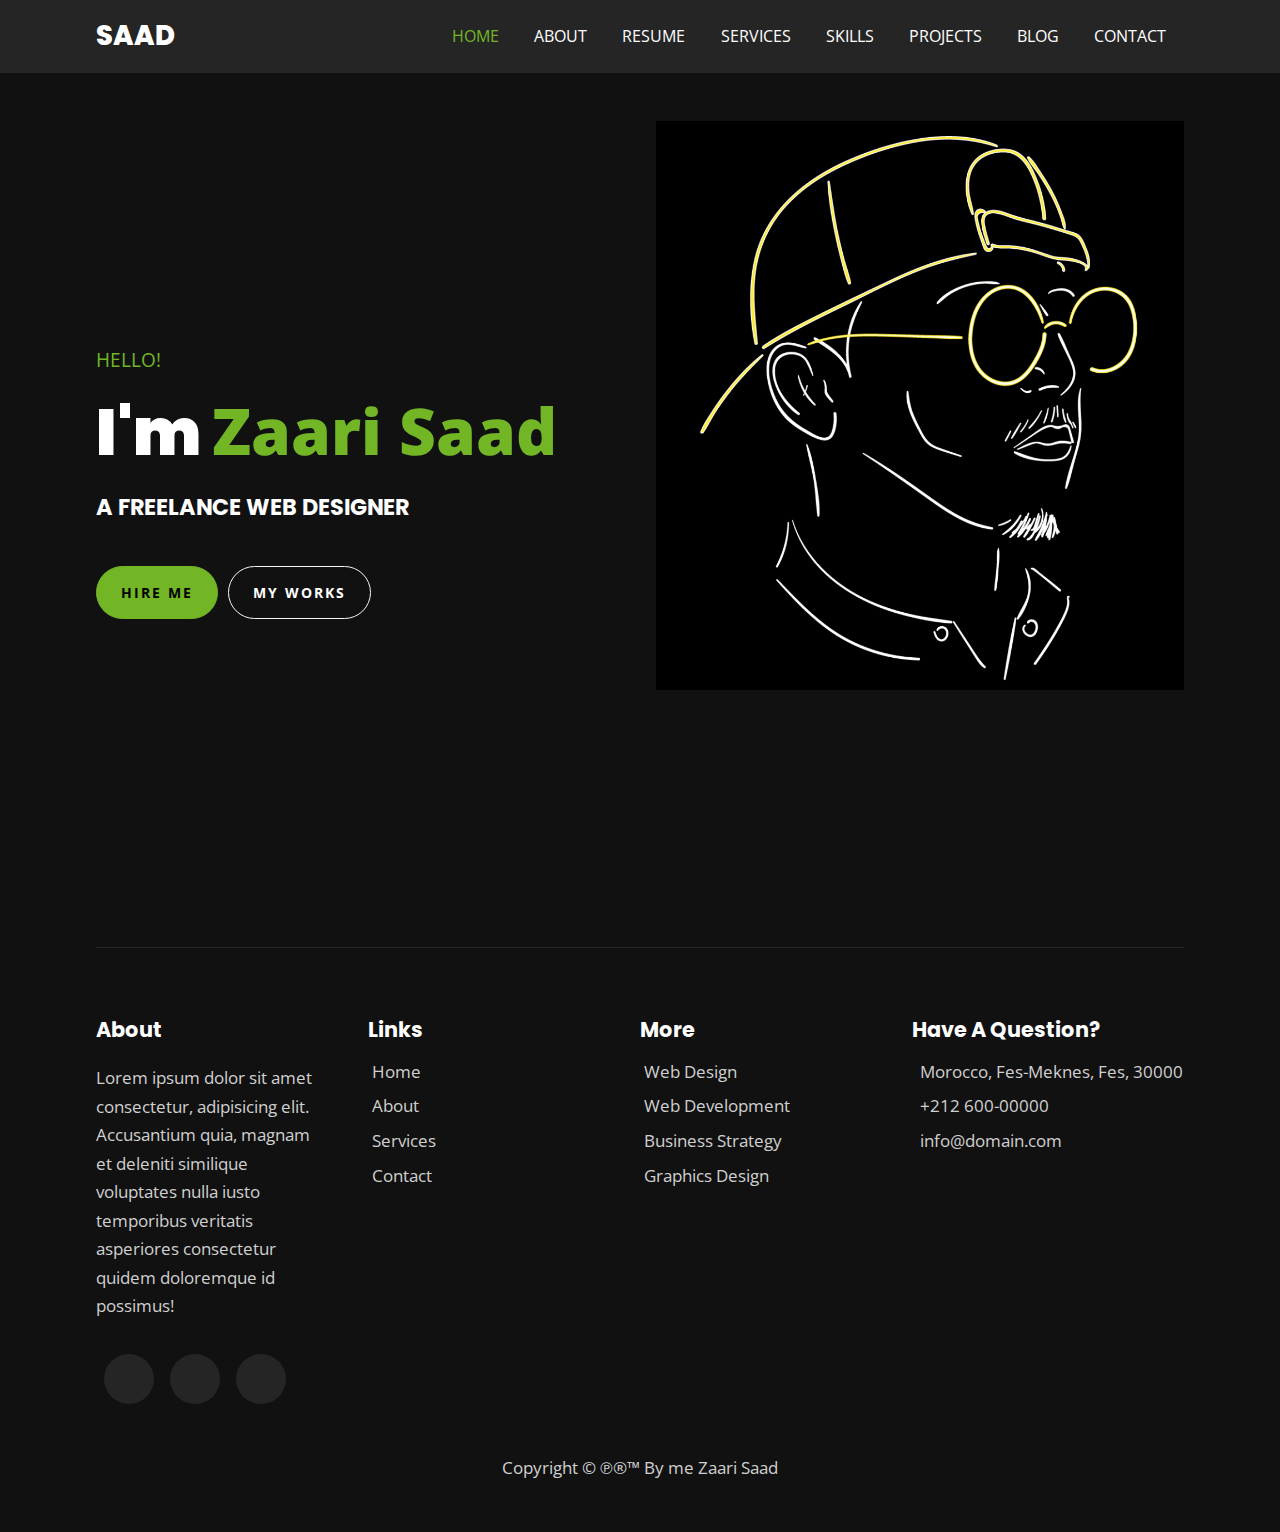
<file: index.html>
<!DOCTYPE html>
<html>
  <head>
    <meta charset="utf-8">
    <meta http-equiv="X-UA-Compatible" content="IE=edge">
    <title>Home</title>
    <meta name="description" content="">
    <meta name="viewport" content="width=device-width, initial-scale=1">
    <!-- utility css file -->
    <link rel="stylesheet" href="css/utility.css">
    <!-- style css file -->
    <link rel = "stylesheet" href = "css/style.css">
    <!-- fontawesome cdn -->
    <link rel="stylesheet" href="https://cdnjs.cloudflare.com/ajax/libs/font-awesome/5.15.1/css/all.min.css" integrity="sha512-+4zCK9k+qNFUR5X+cKL9EIR+ZOhtIloNl9GIKS57V1MyNsYpYcUrUeQc9vNfzsWfV28IaLL3i96P9sdNyeRssA==" crossorigin="anonymous" />
    <!-- google fonts -->
    <link href="https://fonts.googleapis.com/css2?family=Open+Sans:wght@300;400;600;700;800&family=Poppins:wght@200;300;400;500;600;700;800;900&display=swap" rel="stylesheet">
  </head>
  <body>
    
    <!-- navbar section -->
    <nav class = "navbar">
      <div class = "container">
        <div class = "brand-and-toggler">
          <a href = "index.html" class = "navbar-brand">Saad</a>
          <button type = "button" class = "navbar-toggler" id = "navbar-toggler">
            <span>
              <i class = "fas fa-bars"></i>
            </span>
          </button>
        </div>

        <div class = "navbar-collapse">
          <ul class = "navbar-nav">
            <li class = "nav-item nav-active">
              <a href = "index.html" class = "nav-link">home</a>
            </li>
            <li class = "nav-item">
              <a href = "about.html" class = "nav-link">about</a>
            </li>
            <li class = "nav-item">
              <a href = "resume.html" class = "nav-link">resume</a>
            </li>
            <li class = "nav-item">
              <a href = "services.html" class = "nav-link">services</a>
            </li>
            <li class = "nav-item">
              <a href = "skills.html" class = "nav-link">skills</a>
            </li>
            <li class = "nav-item">
              <a href = "projects.html" class = "nav-link">projects</a>
            </li>
            <li class = "nav-item">
              <a href = "blog.html" class = "nav-link">blog</a>
            </li>
            <li class = "nav-item">
              <a href = "contact.html" class = "nav-link">contact</a>
            </li>
          </ul>
        </div>
      </div>
    </nav>
    <!-- end of navbar section -->



    <!-- home page -->
    <section class = "home container">
      <div class = "row">
        <div class = "row-left">
          <h3>hello!</h3>
          <h1>i'm <span>Zaari Saad</span></h1>
          <h2>a freelance web designer</h2>
          <div class = "home-pg-btn">
            <button type = "button" class = "btn">hire me</button>
            <button type = "button" class = "btn">my works</button>
          </div>
        </div>

        <div class = "row-right">
          <div class = "img-border">
            <div class = "img-container">
              <img src = "assets/my-photo.jpg" alt = "my photo">
            </div>
          </div>
        </div>
      </div>
    </section>
    <!-- end of home page -->
    

    <!-- footer -->
    <footer class = "footer container">
      <div class = "row">
        <div class = "col">
          <h3 class = "footer-title">about</h3>
          <p class = "text">Lorem ipsum dolor sit amet consectetur, adipisicing elit. Accusantium quia, magnam et deleniti similique voluptates nulla iusto temporibus veritatis asperiores consectetur quidem doloremque id possimus!</p>
          <div class = "social-links">
            <a href = "#"><i class = "fab fa-twitter"></i></a>
            <a href = "#"><i class = "fab fa-facebook"></i></a>
            <a href = "#"><i class = "fab fa-instagram"></i></a>
          </div>
        </div>

        <div class = "col">
          <h3 class = "footer-title">links</h3>
          <div class = "footer-links">
            <a href = "#" class = "text">
              <i class = "fas fa-long-arrow-alt-right"></i>
              home
            </a>
            <a href = "#" class = "text">
              <i class = "fas fa-long-arrow-alt-right"></i>
              about
            </a>
            <a href = "#" class = "text">
              <i class = "fas fa-long-arrow-alt-right"></i>
              services
            </a>
            <a href = "#" class = "text">
              <i class = "fas fa-long-arrow-alt-right"></i>
              contact
            </a>
          </div>
        </div>

        <div class = "col">
          <h3 class = "footer-title">more</h3>
          <div class = "footer-links">
            <a href = "#" class = "text">
              <i class = "fas fa-long-arrow-alt-right"></i>
              web design
            </a>
            <a href = "#" class = "text">
              <i class = "fas fa-long-arrow-alt-right"></i>
              web development
            </a>
            <a href = "#" class = "text">
              <i class = "fas fa-long-arrow-alt-right"></i>
              business strategy
            </a>
            <a href = "#" class = "text">
              <i class = "fas fa-long-arrow-alt-right"></i>
              graphics design
            </a>
          </div>
        </div>

        <div class = "col">
          <h3 class = "footer-title">have a question?</h3>
          <div>
            <span>
              <i class = "fas fa-map-marker-alt"></i>
            </span>
            <span class = "text">Morocco, Fes-Meknes, Fes, 30000</span>
          </div>

          <div>
            <span>
              <i class = "fas fa-phone"></i>
            </span>
            <span class = "text">+212 600-00000</span>
          </div>

          <div>
            <span>
              <i class = "fas fa-envelope"></i>
            </span>
            <span class = "text">info@domain.com</span>
          </div>
        </div>
      </div>

      <div class = "footer-text">
        <p class = "text">Copyright &copy; ℗®™ By me Zaari Saad</p>
      </div>
    </footer>
    <!-- end of footer -->

  </body>
</html>
</file>
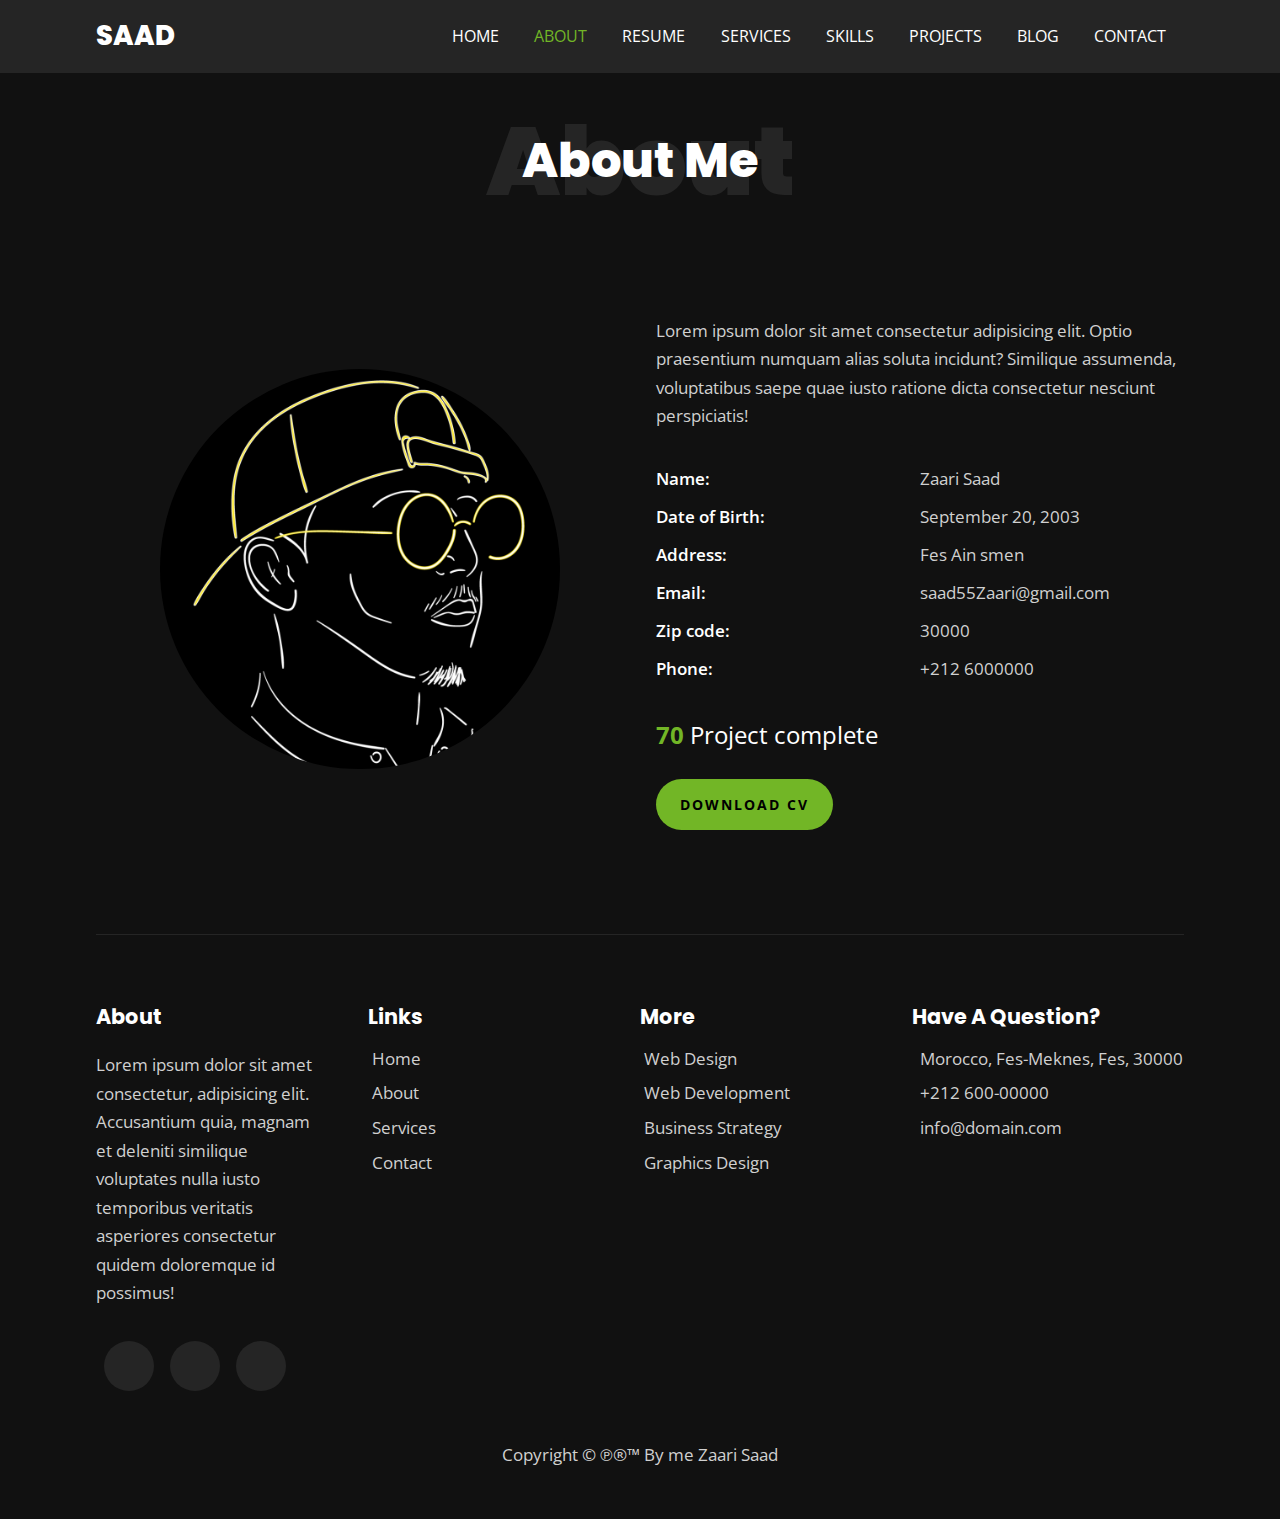
<file: about.html>
<!DOCTYPE html>
<html>
  <head>
    <meta charset="utf-8">
    <meta http-equiv="X-UA-Compatible" content="IE=edge">
    <title>About</title>
    <meta name="description" content="">
    <meta name="viewport" content="width=device-width, initial-scale=1">
    <!-- utility css link file -->
    <link rel="stylesheet" href="css/utility.css">
    <!-- style css link file -->
    <link rel = "stylesheet" href = "css/style.css">
    <!-- fontawesome -->
    <link rel="stylesheet" href="https://cdnjs.cloudflare.com/ajax/libs/font-awesome/5.15.1/css/all.min.css" integrity="sha512-+4zCK9k+qNFUR5X+cKL9EIR+ZOhtIloNl9GIKS57V1MyNsYpYcUrUeQc9vNfzsWfV28IaLL3i96P9sdNyeRssA==" crossorigin="anonymous" />
    <!-- google fonts -->
    <link href="https://fonts.googleapis.com/css2?family=Open+Sans:wght@300;400;600;700;800&family=Poppins:wght@200;300;400;500;600;700;800;900&display=swap" rel="stylesheet">
  </head>
  <body>
    
    <!-- navbar section -->

    <nav class = "navbar">
      <div class = "container">
        <div class = "brand-and-toggler">
          <a href = "index.html" class = "navbar-brand">Saad</a>
          <button type = "button" class = "navbar-toggler" id = "navbar-toggler">
            <span>
              <i class = "fas fa-bars"></i>
            </span>
          </button>
        </div>

        <div class = "navbar-collapse">
          <ul class = "navbar-nav">
            <li class = "nav-item">
              <a href = "index.html" class = "nav-link">home</a>
            </li>
            <li class = "nav-item nav-active">
              <a href = "about.html" class = "nav-link">about</a>
            </li>
            <li class = "nav-item">
              <a href = "resume.html" class = "nav-link">resume</a>
            </li>
            <li class = "nav-item">
              <a href = "services.html" class = "nav-link">services</a>
            </li>
            <li class = "nav-item">
              <a href = "skills.html" class = "nav-link">skills</a>
            </li>
            <li class = "nav-item">
              <a href = "projects.html" class = "nav-link">projects</a>
            </li>
            <li class = "nav-item">
              <a href = "blog.html" class = "nav-link">blog</a>
            </li>
            <li class = "nav-item">
              <a href = "contact.html" class = "nav-link">contact</a>
            </li>
          </ul>
        </div>
      </div>
    </nav>
    <!-- end of navbar section -->

    <!-- about page -->
    
    <section class = "about container">
      <div class = "title">
        <h2>about</h2>
        <div>
          <h2>about me</h2>
        </div>
      </div>

      <div class = "row">
        <div class = "row-left">
          <img src = "assets/my-photo.jpg" alt = "about photo">
        </div>

        <div class = "row-right">
          <p class = "text">Lorem ipsum dolor sit amet consectetur adipisicing elit. Optio praesentium numquam alias soluta incidunt? Similique assumenda, voluptatibus saepe quae iusto ratione dicta consectetur nesciunt perspiciatis!</p>
          <div class = "about-content">
            <ul>
              <li class = "text">
                <span>Name: </span>
                <span>Zaari Saad</span>
              </li>
              <li class = "text">
                <span>Date of Birth: </span>
                <span>September 20, 2003</span>
              </li>
              <li class = "text">
                <span>Address: </span>
                <span>Fes Ain smen</span>
              </li>
              <li class = "text">
                <span>Email: </span>
                <span>saad55Zaari@gmail.com</span>
              </li>
              <li class = "text">
                <span>Zip code: </span>
                <span>30000</span>
              </li>
              <li class = "text">
                <span>Phone: </span>
                <span>+212 6000000</span>
              </li>
            </ul>
          </div>

          <h3>70 <span>Project complete</span></h3>
          <button type = "button" class = "btn">download cv</button>
        </div>
      </div>
    </section>
    <!-- end of about page -->

    
    

    <!-- footer -->
    <footer class = "footer container">
      <div class = "row">
        <div class = "col">
          <h3 class = "footer-title">about</h3>
          <p class = "text">Lorem ipsum dolor sit amet consectetur, adipisicing elit. Accusantium quia, magnam et deleniti similique voluptates nulla iusto temporibus veritatis asperiores consectetur quidem doloremque id possimus!</p>
          <div class = "social-links">
            <a href = "#"><i class = "fab fa-twitter"></i></a>
            <a href = "#"><i class = "fab fa-facebook"></i></a>
            <a href = "#"><i class = "fab fa-instagram"></i></a>
          </div>
        </div>

        <div class = "col">
          <h3 class = "footer-title">links</h3>
          <div class = "footer-links">
            <a href = "#" class = "text">
              <i class = "fas fa-long-arrow-alt-right"></i>
              home
            </a>
            <a href = "#" class = "text">
              <i class = "fas fa-long-arrow-alt-right"></i>
              about
            </a>
            <a href = "#" class = "text">
              <i class = "fas fa-long-arrow-alt-right"></i>
              services
            </a>
            <a href = "#" class = "text">
              <i class = "fas fa-long-arrow-alt-right"></i>
              contact
            </a>
          </div>
        </div>

        <div class = "col">
          <h3 class = "footer-title">more</h3>
          <div class = "footer-links">
            <a href = "#" class = "text">
              <i class = "fas fa-long-arrow-alt-right"></i>
              web design
            </a>
            <a href = "#" class = "text">
              <i class = "fas fa-long-arrow-alt-right"></i>
              web development
            </a>
            <a href = "#" class = "text">
              <i class = "fas fa-long-arrow-alt-right"></i>
              business strategy
            </a>
            <a href = "#" class = "text">
              <i class = "fas fa-long-arrow-alt-right"></i>
              graphics design
            </a>
          </div>
        </div>

        <div class = "col">
          <h3 class = "footer-title">have a question?</h3>
          <div>
            <span>
              <i class = "fas fa-map-marker-alt"></i>
            </span>
            <span class = "text">Morocco, Fes-Meknes, Fes, 30000</span>
          </div>

          <div>
            <span>
              <i class = "fas fa-phone"></i>
            </span>
            <span class = "text">+212 600-00000</span>
          </div>

          <div>
            <span>
              <i class = "fas fa-envelope"></i>
            </span>
            <span class = "text">info@domain.com</span>
          </div>
        </div>
      </div>

      <div class = "footer-text">
        <p class = "text">Copyright &copy; ℗®™ By me Zaari Saad</p>
      </div>
    </footer>
    <!-- end of footer -->

  </body>
</html>
</file>
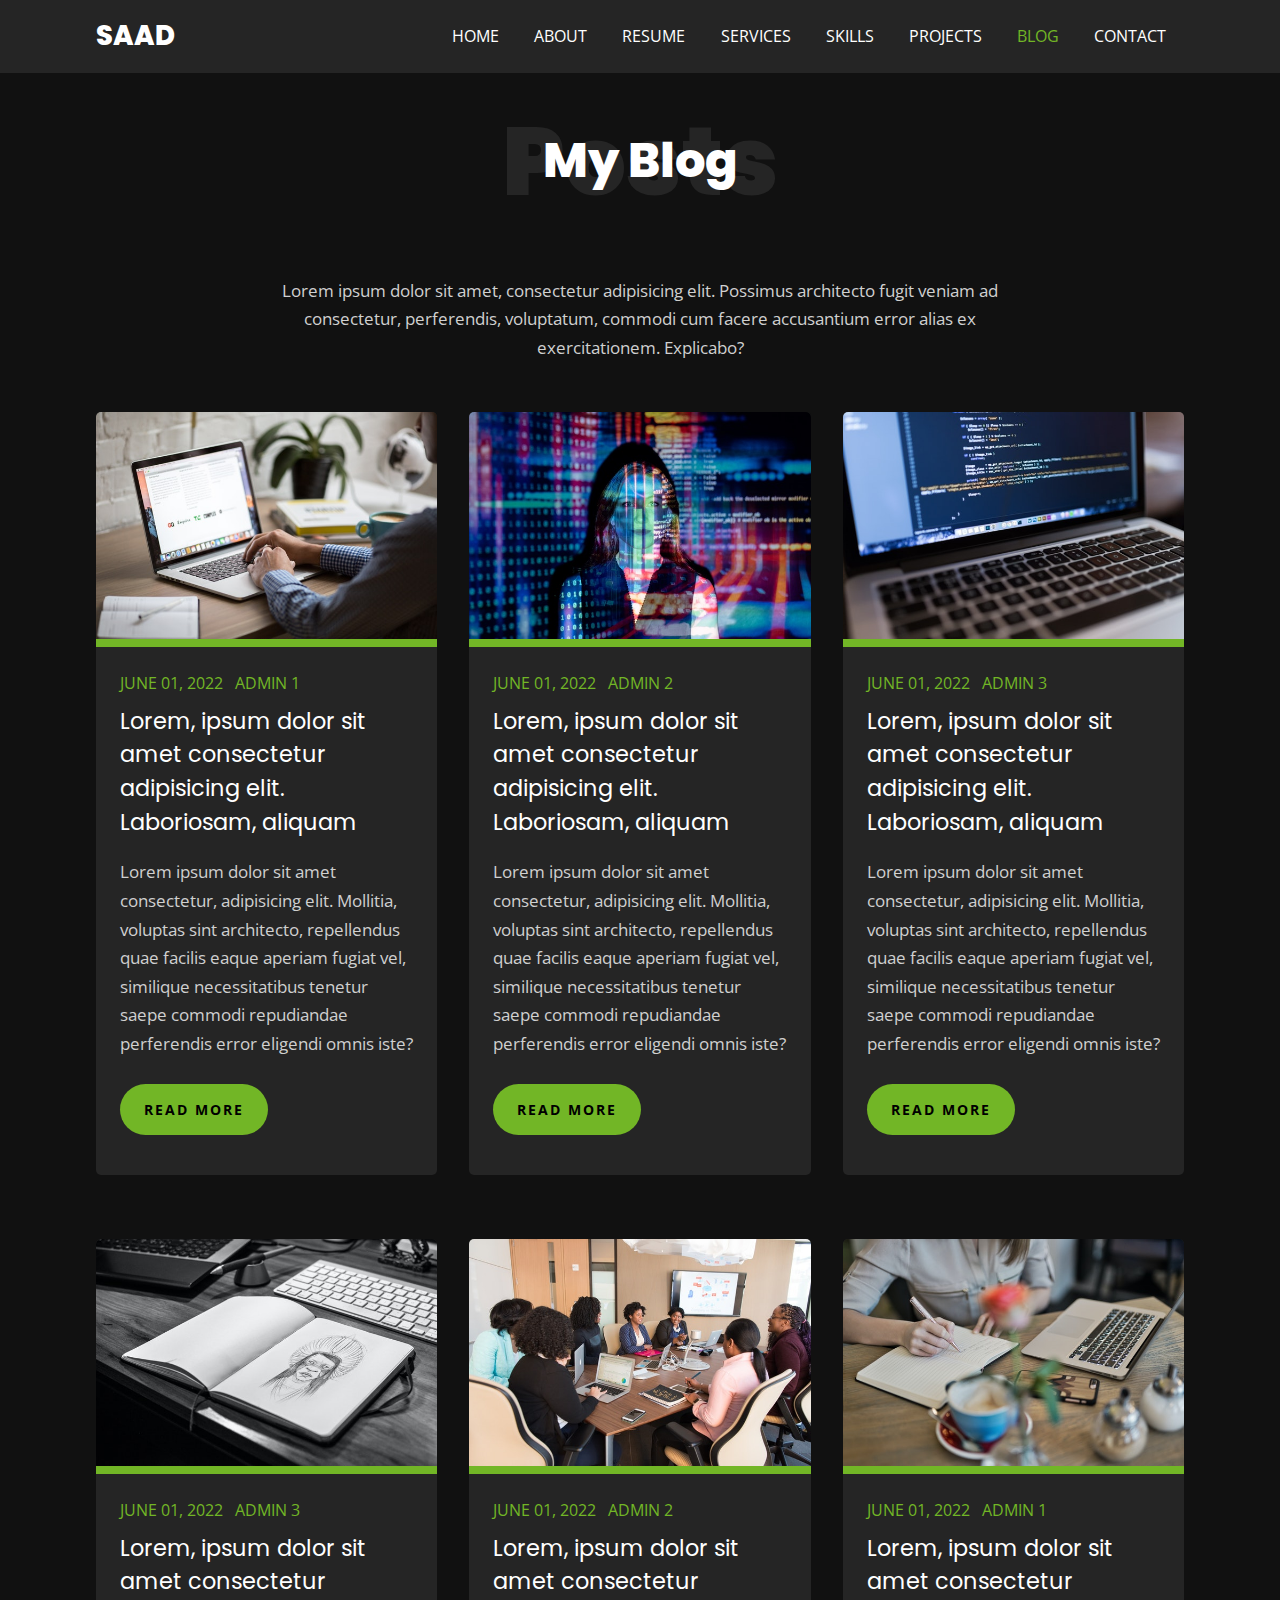
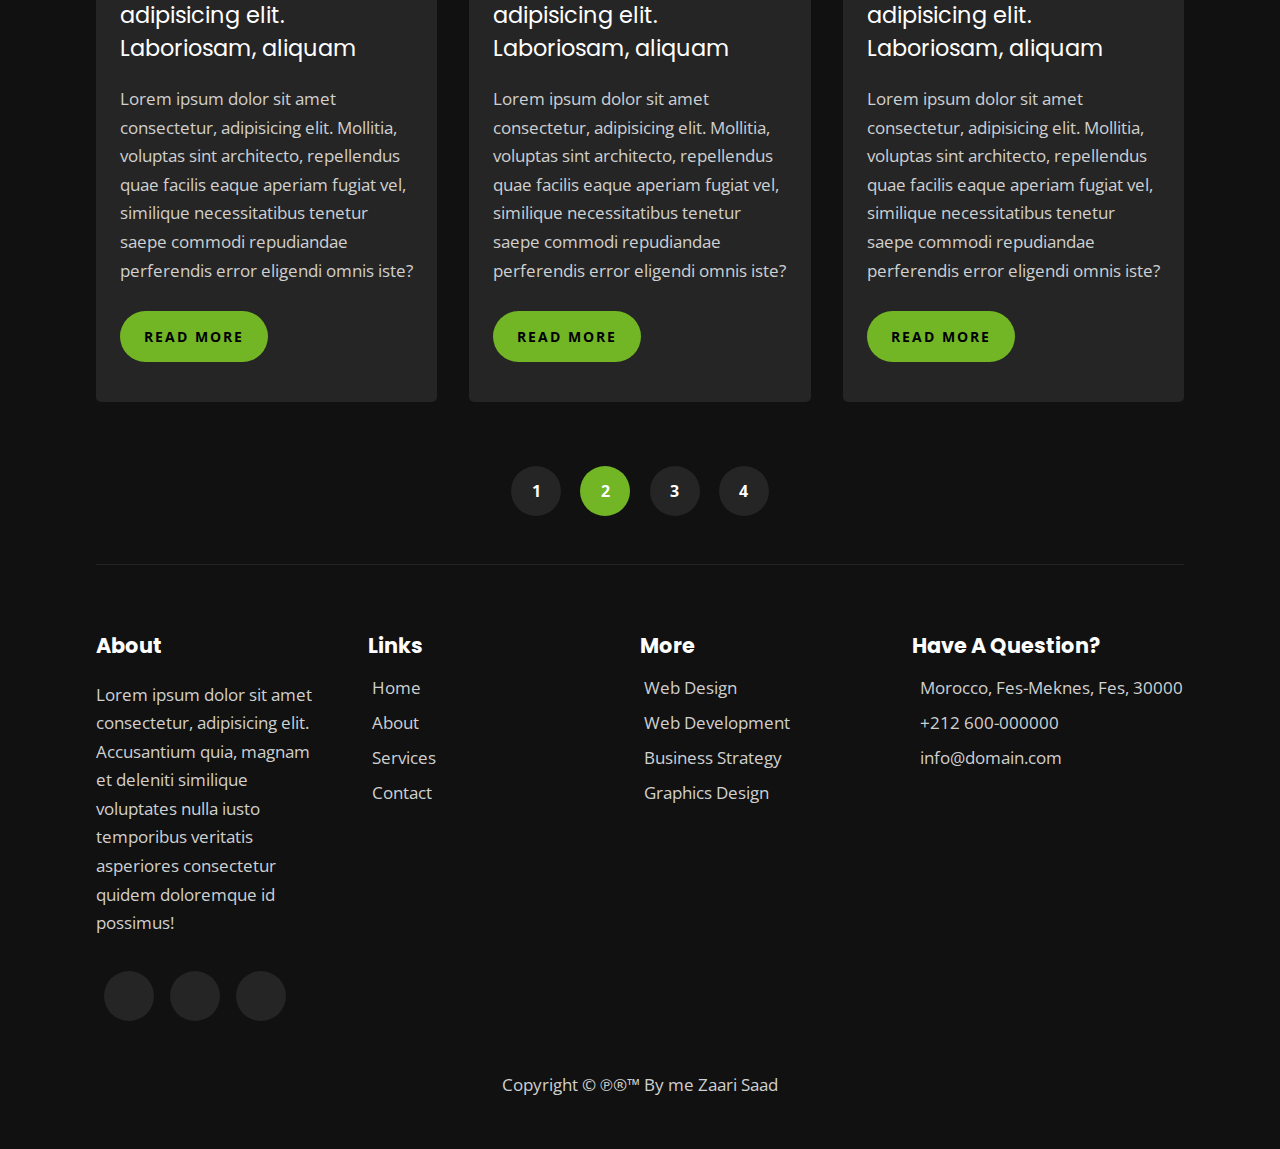
<file: blog.html>
<!DOCTYPE html>
<html>
  <head>
    <meta charset="utf-8">
    <meta http-equiv="X-UA-Compatible" content="IE=edge">
    <title>Blog</title>
    <meta name="description" content="">
    <meta name="viewport" content="width=device-width, initial-scale=1">
    <!-- utility css link file -->
    <link rel="stylesheet" href="css/utility.css">
    <!-- style css file -->
    <link rel = "stylesheet" href = "css/style.css">
    <!-- fontawesome -->
    <link rel="stylesheet" href="https://cdnjs.cloudflare.com/ajax/libs/font-awesome/5.15.1/css/all.min.css" integrity="sha512-+4zCK9k+qNFUR5X+cKL9EIR+ZOhtIloNl9GIKS57V1MyNsYpYcUrUeQc9vNfzsWfV28IaLL3i96P9sdNyeRssA==" crossorigin="anonymous" />
    <!-- google fonts -->
    <link href="https://fonts.googleapis.com/css2?family=Open+Sans:wght@300;400;600;700;800&family=Poppins:wght@200;300;400;500;600;700;800;900&display=swap" rel="stylesheet">
  </head>
  <body>
    
    <!-- navbar section -->
    <nav class = "navbar">
      <div class = "container">
        <div class = "brand-and-toggler">
          <a href = "index.html" class = "navbar-brand">Saad</a>
          <button type = "button" class = "navbar-toggler" id = "navbar-toggler">
            <span>
              <i class = "fas fa-bars"></i>
            </span>
          </button>
        </div>

        <div class = "navbar-collapse">
          <ul class = "navbar-nav">
            <li class = "nav-item">
              <a href = "index.html" class = "nav-link">home</a>
            </li>
            <li class = "nav-item">
              <a href = "about.html" class = "nav-link">about</a>
            </li>
            <li class = "nav-item">
              <a href = "resume.html" class = "nav-link">resume</a>
            </li>
            <li class = "nav-item">
              <a href = "services.html" class = "nav-link">services</a>
            </li>
            <li class = "nav-item">
              <a href = "skills.html" class = "nav-link">skills</a>
            </li>
            <li class = "nav-item">
              <a href = "projects.html" class = "nav-link">projects</a>
            </li>
            <li class = "nav-item nav-active">
              <a href = "blog.html" class = "nav-link">blog</a>
            </li>
            <li class = "nav-item">
              <a href = "contact.html" class = "nav-link">contact</a>
            </li>
          </ul>
        </div>
      </div>
    </nav>
    <!-- end of navbar section -->



    <!-- blog page -->

    
    <section class = "blog container">
      <div class = "title">
        <h2>posts</h2>
        <div>
          <h2>my blog</h2>
        </div>
      </div>

      <p class = "text">Lorem ipsum dolor sit amet, consectetur adipisicing elit. Possimus architecto fugit veniam ad consectetur, perferendis, voluptatum, commodi cum facere accusantium error alias ex exercitationem. Explicabo?</p>

      <div class = "row">
        <div class = "item">
          <div class = "item-img">
            <img src = "assets/blog-img-1.jpg" alt = "blog image">
          </div>
          <div class = "item-content">
            <span>june 01, 2022 &nbsp; admin
              <i class = "fas fa-comment-alt"></i> 1
            </span>
            <h2>Lorem, ipsum dolor sit amet consectetur adipisicing elit. Laboriosam, aliquam</h2>
            <p class = "text">Lorem ipsum dolor sit amet consectetur, adipisicing elit. Mollitia, voluptas sint architecto, repellendus quae facilis eaque aperiam fugiat vel, similique necessitatibus tenetur saepe commodi repudiandae perferendis error eligendi omnis iste?</p>
            <button type = "button" class = "btn">read more</button>
          </div>
        </div>

        <div class = "item">
          <div class = "item-img">
            <img src = "assets/blog-img-2.jpg" alt = "blog image">
          </div>
          <div class = "item-content">
            <span>june 01, 2022 &nbsp; admin
              <i class = "fas fa-comment-alt"></i> 2
            </span>
            <h2>Lorem, ipsum dolor sit amet consectetur adipisicing elit. Laboriosam, aliquam</h2>
            <p class = "text">Lorem ipsum dolor sit amet consectetur, adipisicing elit. Mollitia, voluptas sint architecto, repellendus quae facilis eaque aperiam fugiat vel, similique necessitatibus tenetur saepe commodi repudiandae perferendis error eligendi omnis iste?</p>
            <button type = "button" class = "btn">read more</button>
          </div>
        </div>

        <div class = "item">
          <div class = "item-img">
            <img src = "assets/blog-img-3.jpg" alt = "blog image">
          </div>
          <div class = "item-content">
            <span>june 01, 2022 &nbsp; admin
              <i class = "fas fa-comment-alt"></i> 3
            </span>
            <h2>Lorem, ipsum dolor sit amet consectetur adipisicing elit. Laboriosam, aliquam</h2>
            <p class = "text">Lorem ipsum dolor sit amet consectetur, adipisicing elit. Mollitia, voluptas sint architecto, repellendus quae facilis eaque aperiam fugiat vel, similique necessitatibus tenetur saepe commodi repudiandae perferendis error eligendi omnis iste?</p>
            <button type = "button" class = "btn">read more</button>
          </div>
        </div>

        <div class = "item">
          <div class = "item-img">
            <img src = "assets/blog-img-4.jpg" alt = "blog image">
          </div>
          <div class = "item-content">
            <span>june 01, 2022 &nbsp; admin
              <i class = "fas fa-comment-alt"></i> 3
            </span>
            <h2>Lorem, ipsum dolor sit amet consectetur adipisicing elit. Laboriosam, aliquam</h2>
            <p class = "text">Lorem ipsum dolor sit amet consectetur, adipisicing elit. Mollitia, voluptas sint architecto, repellendus quae facilis eaque aperiam fugiat vel, similique necessitatibus tenetur saepe commodi repudiandae perferendis error eligendi omnis iste?</p>
            <button type = "button" class = "btn">read more</button>
          </div>
        </div>

        <div class = "item">
          <div class = "item-img">
            <img src = "assets/blog-img-5.jpg" alt = "blog image">
          </div>
          <div class = "item-content">
            <span>june 01, 2022 &nbsp; admin
              <i class = "fas fa-comment-alt"></i> 2
            </span>
            <h2>Lorem, ipsum dolor sit amet consectetur adipisicing elit. Laboriosam, aliquam</h2>
            <p class = "text">Lorem ipsum dolor sit amet consectetur, adipisicing elit. Mollitia, voluptas sint architecto, repellendus quae facilis eaque aperiam fugiat vel, similique necessitatibus tenetur saepe commodi repudiandae perferendis error eligendi omnis iste?</p>
            <button type = "button" class = "btn">read more</button>
          </div>
        </div>

        <div class = "item">
          <div class = "item-img">
            <img src = "assets/blog-img-6.jpg" alt = "blog image">
          </div>
          <div class = "item-content">
            <span>june 01, 2022 &nbsp; admin
              <i class = "fas fa-comment-alt"></i> 1
            </span>
            <h2>Lorem, ipsum dolor sit amet consectetur adipisicing elit. Laboriosam, aliquam</h2>
            <p class = "text">Lorem ipsum dolor sit amet consectetur, adipisicing elit. Mollitia, voluptas sint architecto, repellendus quae facilis eaque aperiam fugiat vel, similique necessitatibus tenetur saepe commodi repudiandae perferendis error eligendi omnis iste?</p>
            <button type = "button" class = "btn">read more</button>
          </div>
        </div>
      </div>

      <div class = "pagination">
        <a href = "#" class = "page-link">1</a>
        <a href = "#" class = "page-link">2</a>
        <a href = "#" class = "page-link">3</a>
        <a href = "#" class = "page-link">4</a>
      </div>
    </section>
    <!-- end of blog page -->
    
    

    <!-- footer -->
    <footer class = "footer container">
      <div class = "row">
        <div class = "col">
          <h3 class = "footer-title">about</h3>
          <p class = "text">Lorem ipsum dolor sit amet consectetur, adipisicing elit. Accusantium quia, magnam et deleniti similique voluptates nulla iusto temporibus veritatis asperiores consectetur quidem doloremque id possimus!</p>
          <div class = "social-links">
            <a href = "#"><i class = "fab fa-twitter"></i></a>
            <a href = "#"><i class = "fab fa-facebook"></i></a>
            <a href = "#"><i class = "fab fa-instagram"></i></a>
          </div>
        </div>

        <div class = "col">
          <h3 class = "footer-title">links</h3>
          <div class = "footer-links">
            <a href = "#" class = "text">
              <i class = "fas fa-long-arrow-alt-right"></i>
              home
            </a>
            <a href = "#" class = "text">
              <i class = "fas fa-long-arrow-alt-right"></i>
              about
            </a>
            <a href = "#" class = "text">
              <i class = "fas fa-long-arrow-alt-right"></i>
              services
            </a>
            <a href = "#" class = "text">
              <i class = "fas fa-long-arrow-alt-right"></i>
              contact
            </a>
          </div>
        </div>

        <div class = "col">
          <h3 class = "footer-title">more</h3>
          <div class = "footer-links">
            <a href = "#" class = "text">
              <i class = "fas fa-long-arrow-alt-right"></i>
              web design
            </a>
            <a href = "#" class = "text">
              <i class = "fas fa-long-arrow-alt-right"></i>
              web development
            </a>
            <a href = "#" class = "text">
              <i class = "fas fa-long-arrow-alt-right"></i>
              business strategy
            </a>
            <a href = "#" class = "text">
              <i class = "fas fa-long-arrow-alt-right"></i>
              graphics design
            </a>
          </div>
        </div>

        <div class = "col">
          <h3 class = "footer-title">have a question?</h3>
          <div>
            <span>
              <i class = "fas fa-map-marker-alt"></i>
            </span>
            <span class = "text">Morocco, Fes-Meknes, Fes, 30000</span>
          </div>

          <div>
            <span>
              <i class = "fas fa-phone"></i>
            </span>
            <span class = "text">+212 600-000000</span>
          </div>

          <div>
            <span>
              <i class = "fas fa-envelope"></i>
            </span>
            <span class = "text">info@domain.com</span>
          </div>
        </div>
      </div>

      <div class = "footer-text">
        <p class = "text">Copyright &copy; ℗®™ By me Zaari Saad</p>
      </div>
    </footer>
    <!-- end of footer -->


  </body>
</html>
</file>
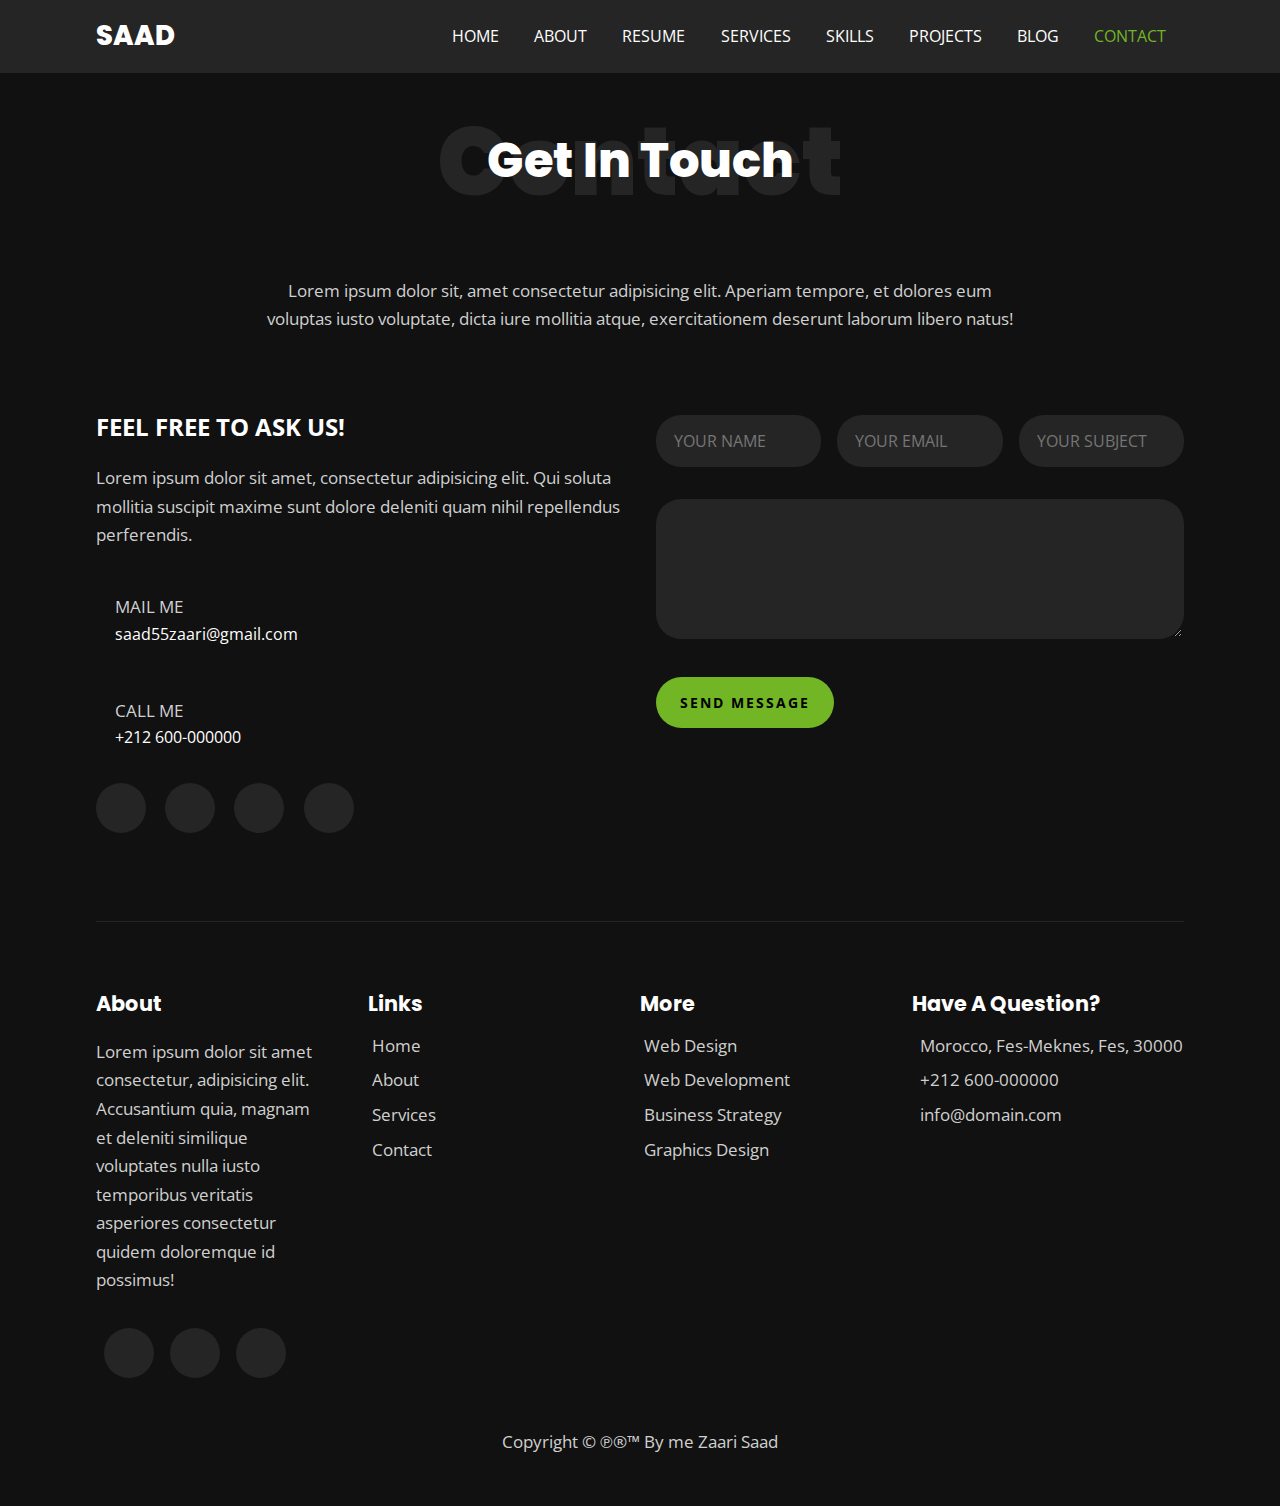
<file: contact.html>
<!DOCTYPE html>
<html>
  <head>
    <meta charset="utf-8">
    <meta http-equiv="X-UA-Compatible" content="IE=edge">
    <title>Contact</title>
    <meta name="description" content="">
    <meta name="viewport" content="width=device-width, initial-scale=1">
    <!-- utility css file -->
    <link rel="stylesheet" href="css/utility.css">
    <!-- style css file -->
    <link rel = "stylesheet" href = "css/style.css">
    <!-- fontawesome cdn -->
    <link rel="stylesheet" href="https://cdnjs.cloudflare.com/ajax/libs/font-awesome/5.15.1/css/all.min.css" integrity="sha512-+4zCK9k+qNFUR5X+cKL9EIR+ZOhtIloNl9GIKS57V1MyNsYpYcUrUeQc9vNfzsWfV28IaLL3i96P9sdNyeRssA==" crossorigin="anonymous" />
    <!-- google fonts -->
    <link href="https://fonts.googleapis.com/css2?family=Open+Sans:wght@300;400;600;700;800&family=Poppins:wght@200;300;400;500;600;700;800;900&display=swap" rel="stylesheet">
  </head>
  <body>
    
    <!-- navbar section -->
    <nav class = "navbar">
      <div class = "container">
        <div class = "brand-and-toggler">
          <a href = "index.html" class = "navbar-brand">Saad</a>
          <button type = "button" class = "navbar-toggler" id = "navbar-toggler">
            <span>
              <i class = "fas fa-bars"></i>
            </span>
          </button>
        </div>

        <div class = "navbar-collapse">
          <ul class = "navbar-nav">
            <li class = "nav-item">
              <a href = "index.html" class = "nav-link">home</a>
            </li>
            <li class = "nav-item">
              <a href = "about.html" class = "nav-link">about</a>
            </li>
            <li class = "nav-item">
              <a href = "resume.html" class = "nav-link">resume</a>
            </li>
            <li class = "nav-item">
              <a href = "services.html" class = "nav-link">services</a>
            </li>
            <li class = "nav-item">
              <a href = "skills.html" class = "nav-link">skills</a>
            </li>
            <li class = "nav-item">
              <a href = "projects.html" class = "nav-link">projects</a>
            </li>
            <li class = "nav-item">
              <a href = "blog.html" class = "nav-link">blog</a>
            </li>
            <li class = "nav-item nav-active">
              <a href = "contact.html" class = "nav-link">contact</a>
            </li>
          </ul>
        </div>
      </div>
    </nav>
    <!-- end of navbar section -->

    <!-- contact page -->
    <section class = "contact container">
      <div class = "title">
        <h2>contact</h2>
        <div>
          <h2>get in touch</h2>
        </div>
      </div>

      <p class = "text">Lorem ipsum dolor sit, amet consectetur adipisicing elit. Aperiam tempore, et dolores eum voluptas iusto voluptate, dicta iure mollitia atque, exercitationem deserunt laborum libero natus!</p>

      <div class = "row">
        <div class = "col-left">
          <h2>feel free to ask us!</h2>
          <p class = "text">Lorem ipsum dolor sit amet, consectetur adipisicing elit. Qui soluta mollitia suscipit maxime sunt dolore deleniti quam nihil repellendus perferendis.</p>

          <div class = "contact-info">
            <span><i class = "fas fa-envelope-open"></i></span>
            <h3>
              <span class = "text">mail me</span> <br>
              saad55zaari@gmail.com
            </h3>
          </div>

          <div class = "contact-info">
            <span><i class = "fas fa-phone-square-alt"></i></span>
            <h3>
              <span class = "text">call me</span> <br>
              +212 600-000000
            </h3>
          </div>

          <div class = "contact-social-links">
            <a href = "#">
              <i class = "fab fa-facebook-f"></i>
            </a>
            <a href = "#">
              <i class = "fab fa-twitter"></i>
            </a>
            <a href = "#">
              <i class = "fab fa-youtube"></i>
            </a>
            <a href = "#">
              <i class = "fab fa-github"></i>
            </a>
          </div>
        </div>

        <div class = "col-right">
          <form class = "contact-form">
            <div class = "form-group">
              <input type = "text" placeholder="your name" style="color: rgb(250, 244, 244);">
              <input type = "email" placeholder="your email" style="color: rgb(250, 244, 244);">
              <input type = "text" placeholder="your subject" style="color: rgb(250, 244, 244);">
            </div>
            <textarea rows = "5" style="color: rgb(250, 244, 244);"></textarea>
            <button type = "submit" class = "btn">send message</button>
          </form>
        </div>
      </div>
    </section>
    <!-- end of contact page -->
    
    

    <!-- footer -->
    <footer class = "footer container">
      <div class = "row">
        <div class = "col">
          <h3 class = "footer-title">about</h3>
          <p class = "text">Lorem ipsum dolor sit amet consectetur, adipisicing elit. Accusantium quia, magnam et deleniti similique voluptates nulla iusto temporibus veritatis asperiores consectetur quidem doloremque id possimus!</p>
          <div class = "social-links">
            <a href = "#"><i class = "fab fa-twitter"></i></a>
            <a href = "#"><i class = "fab fa-facebook"></i></a>
            <a href = "#"><i class = "fab fa-instagram"></i></a>
          </div>
        </div>

        <div class = "col">
          <h3 class = "footer-title">links</h3>
          <div class = "footer-links">
            <a href = "#" class = "text">
              <i class = "fas fa-long-arrow-alt-right"></i>
              home
            </a>
            <a href = "#" class = "text">
              <i class = "fas fa-long-arrow-alt-right"></i>
              about
            </a>
            <a href = "#" class = "text">
              <i class = "fas fa-long-arrow-alt-right"></i>
              services
            </a>
            <a href = "#" class = "text">
              <i class = "fas fa-long-arrow-alt-right"></i>
              contact
            </a>
          </div>
        </div>

        <div class = "col">
          <h3 class = "footer-title">more</h3>
          <div class = "footer-links">
            <a href = "#" class = "text">
              <i class = "fas fa-long-arrow-alt-right"></i>
              web design
            </a>
            <a href = "#" class = "text">
              <i class = "fas fa-long-arrow-alt-right"></i>
              web development
            </a>
            <a href = "#" class = "text">
              <i class = "fas fa-long-arrow-alt-right"></i>
              business strategy
            </a>
            <a href = "#" class = "text">
              <i class = "fas fa-long-arrow-alt-right"></i>
              graphics design
            </a>
          </div>
        </div>

        <div class = "col">
          <h3 class = "footer-title">have a question?</h3>
          <div>
            <span>
              <i class = "fas fa-map-marker-alt"></i>
            </span>
            <span class = "text">Morocco, Fes-Meknes, Fes, 30000</span>
          </div>

          <div>
            <span>
              <i class = "fas fa-phone"></i>
            </span>
            <span class = "text">+212 600-000000</span>
          </div>

          <div>
            <span>
              <i class = "fas fa-envelope"></i>
            </span>
            <span class = "text">info@domain.com</span>
          </div>
        </div>
      </div>

      <div class = "footer-text">
        <p class = "text">Copyright &copy; ℗®™ By me Zaari Saad</p>
      </div>
    </footer>
    <!-- end of footer -->

  </body>
</html>
</file>
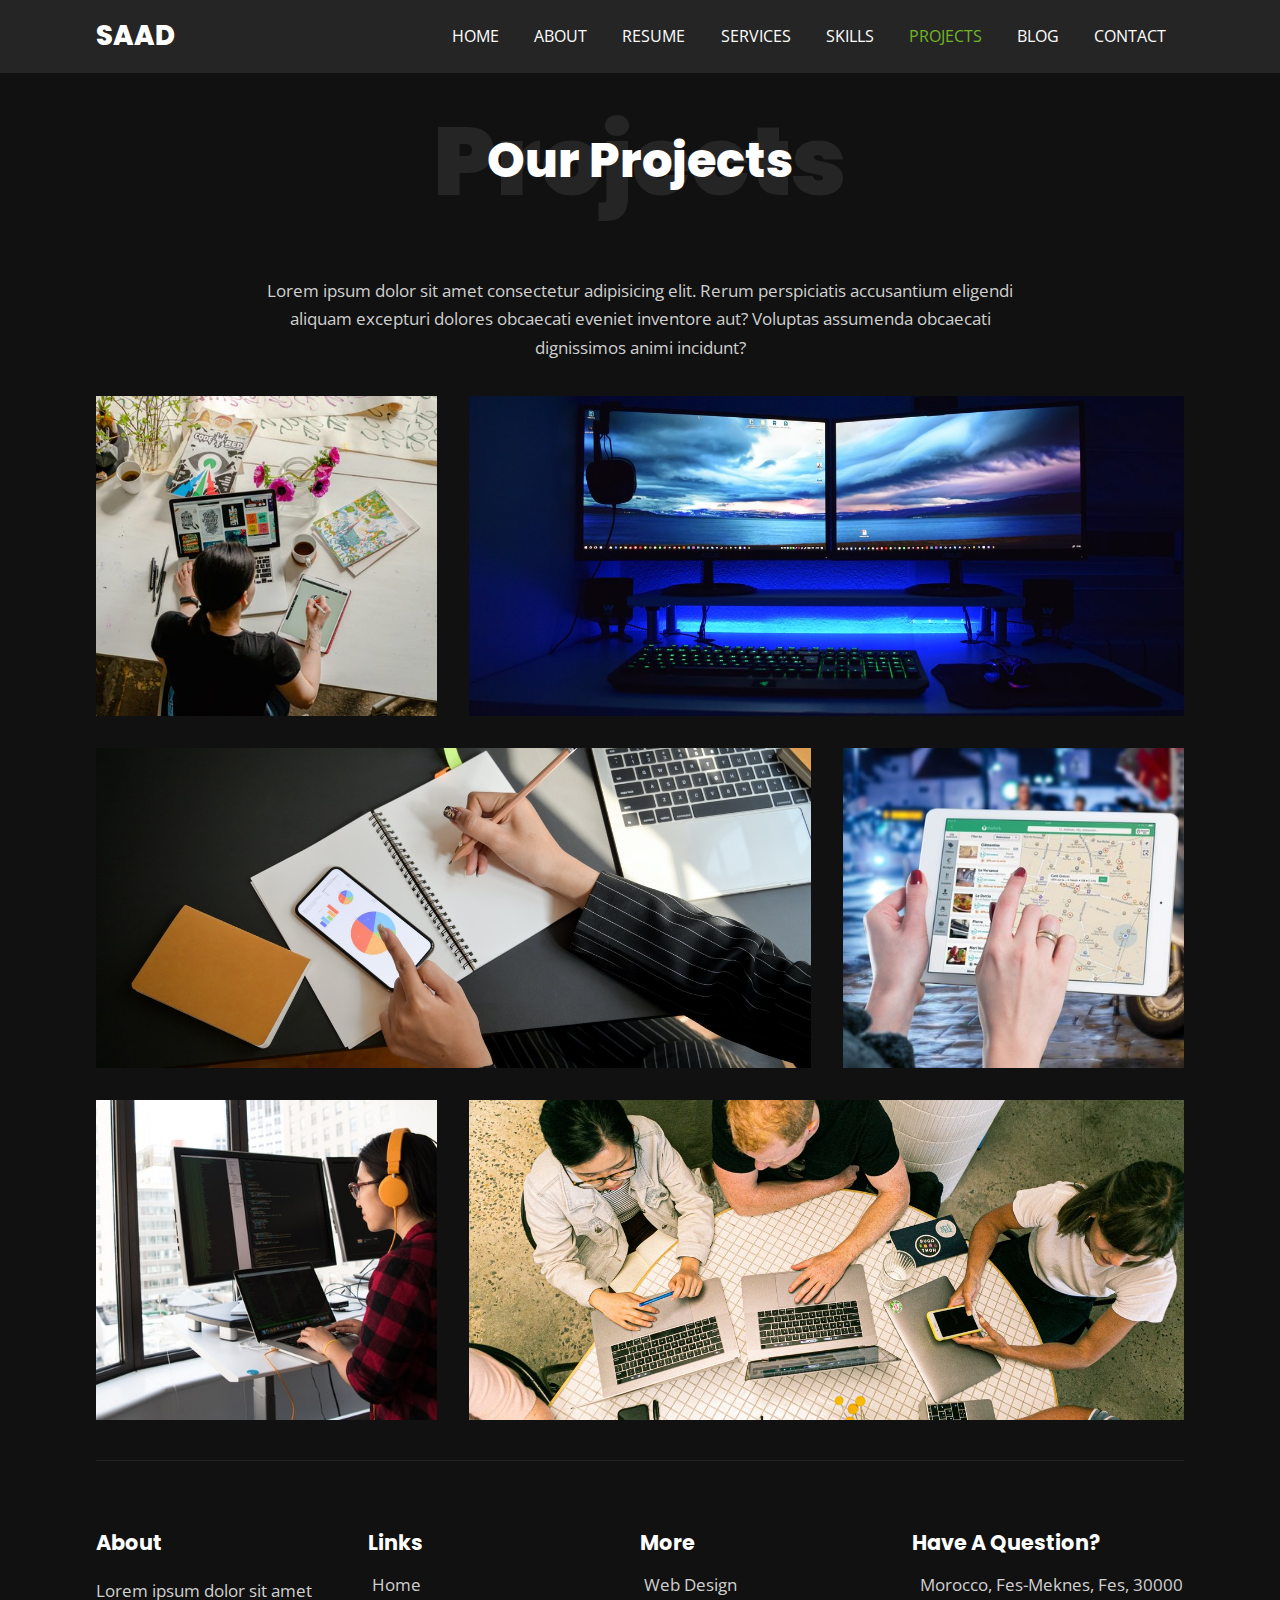
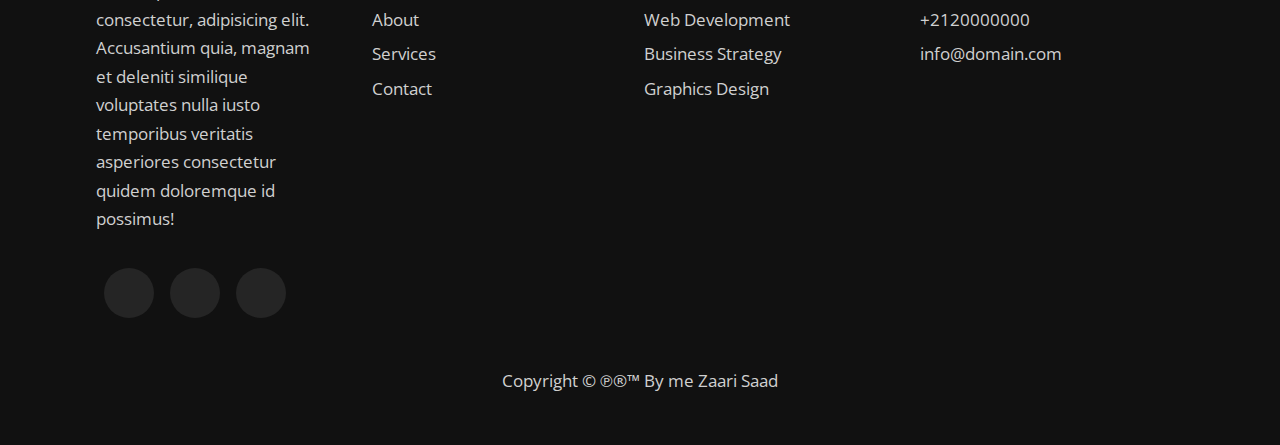
<file: projects.html>
<!DOCTYPE html>
<html>
  <head>
    <meta charset="utf-8">
    <meta http-equiv="X-UA-Compatible" content="IE=edge">
    <title>Projects</title>
    <meta name="description" content="">
    <meta name="viewport" content="width=device-width, initial-scale=1">
    <!-- utility css file -->
    <link rel="stylesheet" href="css/utility.css">
    <!-- style css file -->
    <link rel = "stylesheet" href = "css/style.css">
    <!-- fontawesome cdn -->
    <link rel="stylesheet" href="https://cdnjs.cloudflare.com/ajax/libs/font-awesome/5.15.1/css/all.min.css" integrity="sha512-+4zCK9k+qNFUR5X+cKL9EIR+ZOhtIloNl9GIKS57V1MyNsYpYcUrUeQc9vNfzsWfV28IaLL3i96P9sdNyeRssA==" crossorigin="anonymous" />
    <!-- google fonts -->
    <link href="https://fonts.googleapis.com/css2?family=Open+Sans:wght@300;400;600;700;800&family=Poppins:wght@200;300;400;500;600;700;800;900&display=swap" rel="stylesheet">
  </head>
  <body>
    
    <!-- navbar section -->
    <nav class = "navbar">
      <div class = "container">
        <div class = "brand-and-toggler">
          <a href = "index.html" class = "navbar-brand">Saad</a>
          <button type = "button" class = "navbar-toggler" id = "navbar-toggler">
            <span>
              <i class = "fas fa-bars"></i>
            </span>
          </button>
        </div>

        <div class = "navbar-collapse">
          <ul class = "navbar-nav">
            <li class = "nav-item">
              <a href = "index.html" class = "nav-link">home</a>
            </li>
            <li class = "nav-item">
              <a href = "about.html" class = "nav-link">about</a>
            </li>
            <li class = "nav-item">
              <a href = "resume.html" class = "nav-link">resume</a>
            </li>
            <li class = "nav-item">
              <a href = "services.html" class = "nav-link">services</a>
            </li>
            <li class = "nav-item">
              <a href = "skills.html" class = "nav-link">skills</a>
            </li>
            <li class = "nav-item nav-active">
              <a href = "projects.html" class = "nav-link">projects</a>
            </li>
            <li class = "nav-item">
              <a href = "blog.html" class = "nav-link">blog</a>
            </li>
            <li class = "nav-item">
              <a href = "contact.html" class = "nav-link">contact</a>
            </li>
          </ul>
        </div>
      </div>
    </nav>
    <!-- end of navbar section -->


    <!-- projects page -->
    <section class = "projects container">
      <div class = "title">
        <h2>projects</h2>
        <div>
          <h2>our projects</h2>
        </div>
      </div>

      <p class = "text">Lorem ipsum dolor sit amet consectetur adipisicing elit. Rerum perspiciatis accusantium eligendi aliquam excepturi dolores obcaecati eveniet inventore aut? Voluptas assumenda obcaecati dignissimos animi incidunt?</p>

      <div class = "row">
        <div class = "item">
          <div class = "item-overlay">
            <a href = "#">branding & illustration design</a>
            <h3>web design</h3>
          </div>
        </div>

        <div class = "item">
          <div class = "item-overlay">
            <a href = "#">branding & illustration design</a>
            <h3>web design</h3>
          </div>
        </div>

        <div class = "item">
          <div class = "item-overlay">
            <a href = "#">branding & illustration design</a>
            <h3>web design</h3>
          </div>
        </div>

        <div class = "item">
          <div class = "item-overlay">
            <a href = "#">branding & illustration design</a>
            <h3>web design</h3>
          </div>
        </div>

        <div class = "item">
          <div class = "item-overlay">
            <a href = "#">branding & illustration design</a>
            <h3>web design</h3>
          </div>
        </div>

        <div class = "item">
          <div class = "item-overlay">
            <a href = "#">branding & illustration design</a>
            <h3>web design</h3>
          </div>
        </div>
      </div>
    </section>
    <!-- end of projects page -->

    
    

    <!-- footer -->
    <footer class = "footer container">
      <div class = "row">
        <div class = "col">
          <h3 class = "footer-title">about</h3>
          <p class = "text">Lorem ipsum dolor sit amet consectetur, adipisicing elit. Accusantium quia, magnam et deleniti similique voluptates nulla iusto temporibus veritatis asperiores consectetur quidem doloremque id possimus!</p>
          <div class = "social-links">
            <a href = "#"><i class = "fab fa-twitter"></i></a>
            <a href = "#"><i class = "fab fa-facebook"></i></a>
            <a href = "#"><i class = "fab fa-instagram"></i></a>
          </div>
        </div>

        <div class = "col">
          <h3 class = "footer-title">links</h3>
          <div class = "footer-links">
            <a href = "#" class = "text">
              <i class = "fas fa-long-arrow-alt-right"></i>
              home
            </a>
            <a href = "#" class = "text">
              <i class = "fas fa-long-arrow-alt-right"></i>
              about
            </a>
            <a href = "#" class = "text">
              <i class = "fas fa-long-arrow-alt-right"></i>
              services
            </a>
            <a href = "#" class = "text">
              <i class = "fas fa-long-arrow-alt-right"></i>
              contact
            </a>
          </div>
        </div>

        <div class = "col">
          <h3 class = "footer-title">more</h3>
          <div class = "footer-links">
            <a href = "#" class = "text">
              <i class = "fas fa-long-arrow-alt-right"></i>
              web design
            </a>
            <a href = "#" class = "text">
              <i class = "fas fa-long-arrow-alt-right"></i>
              web development
            </a>
            <a href = "#" class = "text">
              <i class = "fas fa-long-arrow-alt-right"></i>
              business strategy
            </a>
            <a href = "#" class = "text">
              <i class = "fas fa-long-arrow-alt-right"></i>
              graphics design
            </a>
          </div>
        </div>

        <div class = "col">
          <h3 class = "footer-title">have a question?</h3>
          <div>
            <span>
              <i class = "fas fa-map-marker-alt"></i>
            </span>
            <span class = "text">Morocco, Fes-Meknes, Fes, 30000</span>
          </div>

          <div>
            <span>
              <i class = "fas fa-phone"></i>
            </span>
            <span class = "text">+2120000000</span>
          </div>

          <div>
            <span>
              <i class = "fas fa-envelope"></i>
            </span>
            <span class = "text">info@domain.com</span>
          </div>
        </div>
      </div>

      <div class = "footer-text">
        <p class = "text">Copyright &copy; ℗®™ By me Zaari Saad</p>
      </div>
    </footer>
    <!-- end of footer -->


  </body>
</html>
</file>
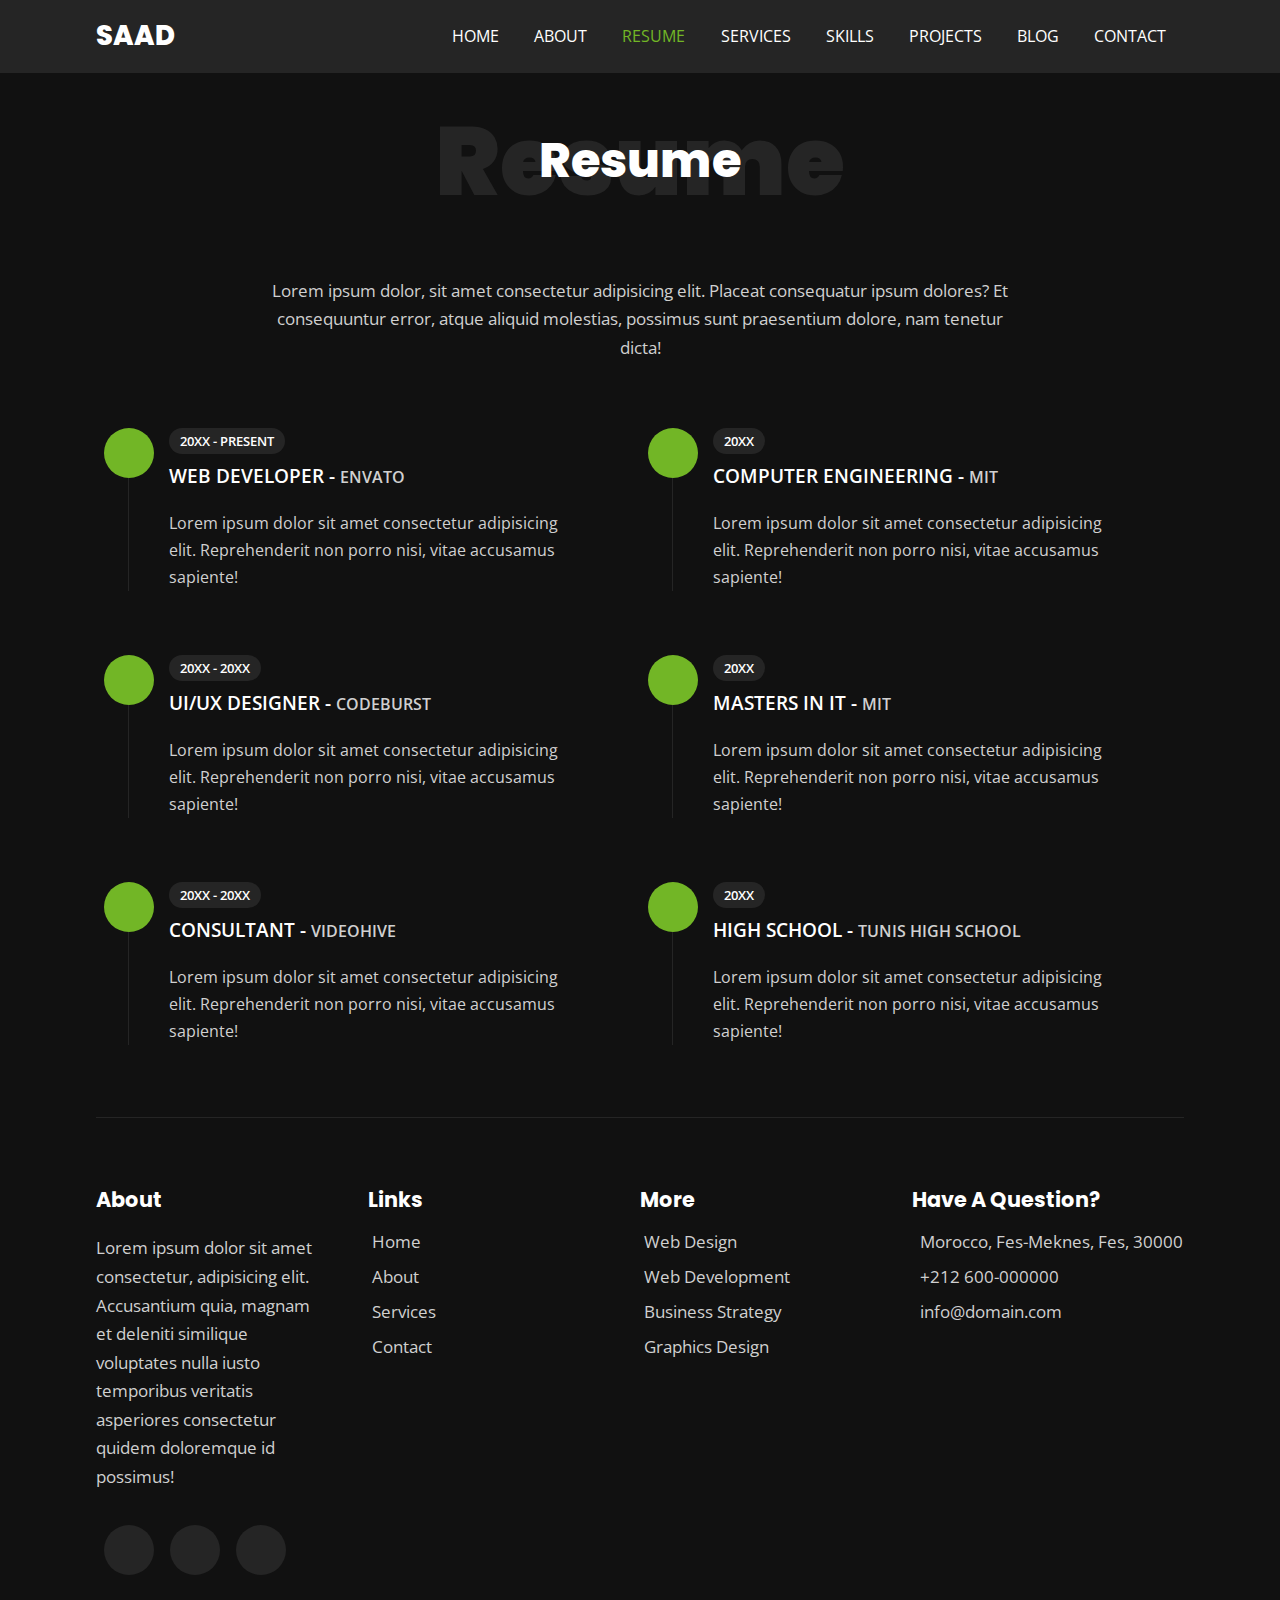
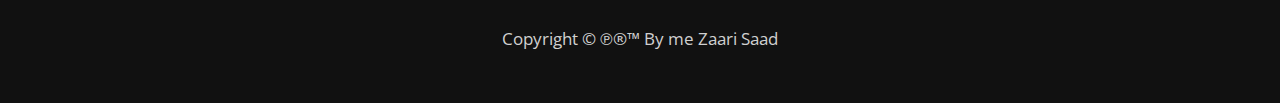
<file: resume.html>
<!DOCTYPE html>
<html>
  <head>
    <meta charset="utf-8">
    <meta http-equiv="X-UA-Compatible" content="IE=edge">
    <title>Resume</title>
    <meta name="description" content="">
    <meta name="viewport" content="width=device-width, initial-scale=1">
    <!-- utility css file -->
    <link rel="stylesheet" href="css/utility.css">
    <!-- style css file -->
    <link rel = "stylesheet" href = "css/style.css">
    <!-- fontawesome cdn -->
    <link rel="stylesheet" href="https://cdnjs.cloudflare.com/ajax/libs/font-awesome/5.15.1/css/all.min.css" integrity="sha512-+4zCK9k+qNFUR5X+cKL9EIR+ZOhtIloNl9GIKS57V1MyNsYpYcUrUeQc9vNfzsWfV28IaLL3i96P9sdNyeRssA==" crossorigin="anonymous" />
    <!-- google fonts -->
    <link href="https://fonts.googleapis.com/css2?family=Open+Sans:wght@300;400;600;700;800&family=Poppins:wght@200;300;400;500;600;700;800;900&display=swap" rel="stylesheet">
  </head>
  <body>
    
    <!-- navbar section -->
    <nav class = "navbar">
      <div class = "container">
        <div class = "brand-and-toggler">
          <a href = "index.html" class = "navbar-brand">Saad</a>
          <button type = "button" class = "navbar-toggler" id = "navbar-toggler">
            <span>
              <i class = "fas fa-bars"></i>
            </span>
          </button>
        </div>

        <div class = "navbar-collapse">
          <ul class = "navbar-nav">
            <li class = "nav-item">
              <a href = "index.html" class = "nav-link">home</a>
            </li>
            <li class = "nav-item">
              <a href = "about.html" class = "nav-link">about</a>
            </li>
            <li class = "nav-item nav-active">
              <a href = "resume.html" class = "nav-link">resume</a>
            </li>
            <li class = "nav-item">
              <a href = "services.html" class = "nav-link">services</a>
            </li>
            <li class = "nav-item">
              <a href = "skills.html" class = "nav-link">skills</a>
            </li>
            <li class = "nav-item">
              <a href = "projects.html" class = "nav-link">projects</a>
            </li>
            <li class = "nav-item">
              <a href = "blog.html" class = "nav-link">blog</a>
            </li>
            <li class = "nav-item">
              <a href = "contact.html" class = "nav-link">contact</a>
            </li>
          </ul>
        </div>
      </div>
    </nav>
    <!-- end of navbar section -->

    <!-- resume page -->
    <section class = "resume container">
      <div class = "title">
        <h2>resume</h2>
        <div>
          <h2>resume</h2>
        </div>
      </div>

      <p class = "text">Lorem ipsum dolor, sit amet consectetur adipisicing elit. Placeat consequatur ipsum dolores? Et consequuntur error, atque aliquid molestias, possimus sunt praesentium dolore, nam tenetur dicta!</p>

      <div class = "row">
        <div class = "item">
          <div class = "icon">
            <i class = "fas fa-briefcase"></i>
          </div>
          <span>20xx - present</span>
          <h2>web developer - <span>envato</span></h2>
          <p class = "text">Lorem ipsum dolor sit amet consectetur adipisicing elit. Reprehenderit non porro nisi, vitae accusamus sapiente!</p>
        </div>

        <div class = "item">
          <div class = "icon">
            <i class = "fas fa-graduation-cap"></i>
          </div>
          <span>20xx</span>
          <h2>computer engineering - <span>MIT</span></h2>
          <p class = "text">Lorem ipsum dolor sit amet consectetur adipisicing elit. Reprehenderit non porro nisi, vitae accusamus sapiente!</p>
        </div>

        <div class = "item">
          <div class = "icon">
            <i class = "fas fa-briefcase"></i>
          </div>
          <span>20xx - 20xx</span>
          <h2>ui/ux designer - <span>codeburst</span></h2>
          <p class = "text">Lorem ipsum dolor sit amet consectetur adipisicing elit. Reprehenderit non porro nisi, vitae accusamus sapiente!</p>
        </div>

        <div class = "item">
          <div class = "icon">
            <i class = "fas fa-graduation-cap"></i>
          </div>
          <span>20xx</span>
          <h2>masters in IT - <span>mit</span></h2>
          <p class = "text">Lorem ipsum dolor sit amet consectetur adipisicing elit. Reprehenderit non porro nisi, vitae accusamus sapiente!</p>
        </div>

        <div class = "item">
          <div class = "icon">
            <i class = "fas fa-briefcase"></i>
          </div>
          <span>20xx - 20xx</span>
          <h2>consultant - <span>videohive</span></h2>
          <p class = "text">Lorem ipsum dolor sit amet consectetur adipisicing elit. Reprehenderit non porro nisi, vitae accusamus sapiente!</p>
        </div>

        <div class = "item">
          <div class = "icon">
            <i class = "fas fa-graduation-cap"></i>
          </div>
          <span>20xx</span>
          <h2>high school - <span>tunis high school</span></h2>
          <p class = "text">Lorem ipsum dolor sit amet consectetur adipisicing elit. Reprehenderit non porro nisi, vitae accusamus sapiente!</p>
        </div>
      </div>
    </section>
    <!-- end of resume page -->
    
    

    <!-- footer -->
    <footer class = "footer container">
      <div class = "row">
        <div class = "col">
          <h3 class = "footer-title">about</h3>
          <p class = "text">Lorem ipsum dolor sit amet consectetur, adipisicing elit. Accusantium quia, magnam et deleniti similique voluptates nulla iusto temporibus veritatis asperiores consectetur quidem doloremque id possimus!</p>
          <div class = "social-links">
            <a href = "#"><i class = "fab fa-twitter"></i></a>
            <a href = "#"><i class = "fab fa-facebook"></i></a>
            <a href = "#"><i class = "fab fa-instagram"></i></a>
          </div>
        </div>

        <div class = "col">
          <h3 class = "footer-title">links</h3>
          <div class = "footer-links">
            <a href = "#" class = "text">
              <i class = "fas fa-long-arrow-alt-right"></i>
              home
            </a>
            <a href = "#" class = "text">
              <i class = "fas fa-long-arrow-alt-right"></i>
              about
            </a>
            <a href = "#" class = "text">
              <i class = "fas fa-long-arrow-alt-right"></i>
              services
            </a>
            <a href = "#" class = "text">
              <i class = "fas fa-long-arrow-alt-right"></i>
              contact
            </a>
          </div>
        </div>

        <div class = "col">
          <h3 class = "footer-title">more</h3>
          <div class = "footer-links">
            <a href = "#" class = "text">
              <i class = "fas fa-long-arrow-alt-right"></i>
              web design
            </a>
            <a href = "#" class = "text">
              <i class = "fas fa-long-arrow-alt-right"></i>
              web development
            </a>
            <a href = "#" class = "text">
              <i class = "fas fa-long-arrow-alt-right"></i>
              business strategy
            </a>
            <a href = "#" class = "text">
              <i class = "fas fa-long-arrow-alt-right"></i>
              graphics design
            </a>
          </div>
        </div>

        <div class = "col">
          <h3 class = "footer-title">have a question?</h3>
          <div>
            <span>
              <i class = "fas fa-map-marker-alt"></i>
            </span>
            <span class = "text">Morocco, Fes-Meknes, Fes, 30000</span>
          </div>

          <div>
            <span>
              <i class = "fas fa-phone"></i>
            </span>
            <span class = "text">+212 600-000000</span>
          </div>

          <div>
            <span>
              <i class = "fas fa-envelope"></i>
            </span>
            <span class = "text">info@domain.com</span>
          </div>
        </div>
      </div>

      <div class = "footer-text">
        <p class = "text">Copyright &copy; ℗®™ By me Zaari Saad</p>
      </div>
    </footer>
    <!-- end of footer -->



  </body>
</html>
</file>
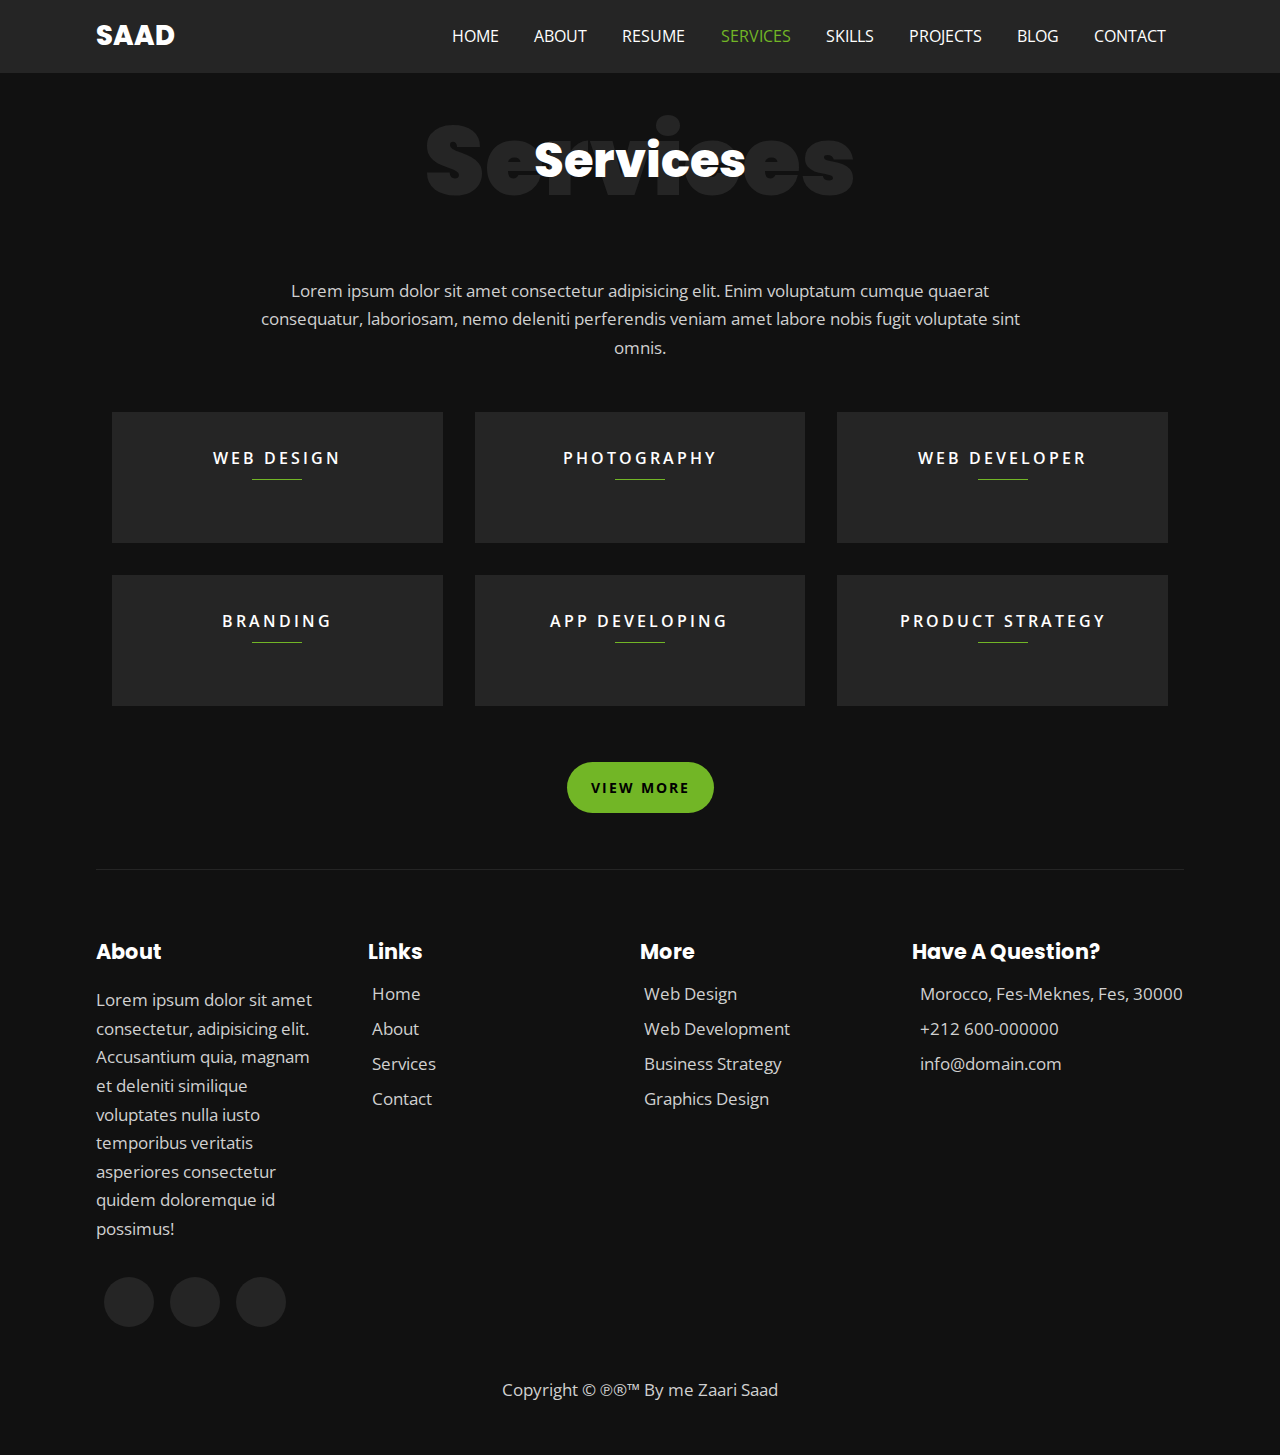
<file: services.html>
<!DOCTYPE html>
<html>
  <head>
    <meta charset="utf-8">
    <meta http-equiv="X-UA-Compatible" content="IE=edge">
    <title>Services</title>
    <meta name="description" content="">
    <meta name="viewport" content="width=device-width, initial-scale=1">
    <!-- utility css file -->
    <link rel="stylesheet" href="css/utility.css">
    <!-- style css file -->
    <link rel = "stylesheet" href = "css/style.css">
    <!-- fontawesome cdn -->
    <link rel="stylesheet" href="https://cdnjs.cloudflare.com/ajax/libs/font-awesome/5.15.1/css/all.min.css" integrity="sha512-+4zCK9k+qNFUR5X+cKL9EIR+ZOhtIloNl9GIKS57V1MyNsYpYcUrUeQc9vNfzsWfV28IaLL3i96P9sdNyeRssA==" crossorigin="anonymous" />
    <!-- google fonts -->
    <link href="https://fonts.googleapis.com/css2?family=Open+Sans:wght@300;400;600;700;800&family=Poppins:wght@200;300;400;500;600;700;800;900&display=swap" rel="stylesheet">
  </head>
  <body>
    
    <!-- navbar section -->
    <nav class = "navbar">
      <div class = "container">
        <div class = "brand-and-toggler">
          <a href = "index.html" class = "navbar-brand">Saad</a>
          <button type = "button" class = "navbar-toggler" id = "navbar-toggler">
            <span>
              <i class = "fas fa-bars"></i>
            </span>
          </button>
        </div>

        <div class = "navbar-collapse">
          <ul class = "navbar-nav">
            <li class = "nav-item">
              <a href = "index.html" class = "nav-link">home</a>
            </li>
            <li class = "nav-item">
              <a href = "about.html" class = "nav-link">about</a>
            </li>
            <li class = "nav-item">
              <a href = "resume.html" class = "nav-link">resume</a>
            </li>
            <li class = "nav-item nav-active">
              <a href = "services.html" class = "nav-link">services</a>
            </li>
            <li class = "nav-item">
              <a href = "skills.html" class = "nav-link">skills</a>
            </li>
            <li class = "nav-item">
              <a href = "projects.html" class = "nav-link">projects</a>
            </li>
            <li class = "nav-item">
              <a href = "blog.html" class = "nav-link">blog</a>
            </li>
            <li class = "nav-item">
              <a href = "contact.html" class = "nav-link">contact</a>
            </li>
          </ul>
        </div>
      </div>
    </nav>
    <!-- end of navbar section -->

    <!-- services page -->
    <section class = "services container">
      <div class = "title">
        <h2>services</h2>
        <div>
          <h2>services</h2>
        </div>
      </div>

      <p class = "text">Lorem ipsum dolor sit amet consectetur adipisicing elit. Enim voluptatum cumque quaerat consequatur, laboriosam, nemo deleniti perferendis veniam amet labore nobis fugit voluptate sint omnis.</p>

      <div class = "row">
        <div class = "item">
          <span><i class = "fab fa-sketch"></i></span>
          <h2>web design</h2>
        </div>

        <div class = "item">
          <span><i class = "fas fa-camera-retro"></i></span>
          <h2>photography</h2>
        </div>

        <div class = "item">
          <span><i class = "fas fa-code"></i></span>
          <h2>web developer</h2>
        </div>

        <div class = "item">
          <span><i class = "fas fa-flask"></i></span>
          <h2>branding</h2>
        </div>

        <div class = "item">
          <span><i class = "fab fa-app-store"></i></span>
          <h2>app developing</h2>
        </div>

        <div class = "item">
          <span><i class = "fas fa-box-open"></i></span>
          <h2>product strategy</h2>
        </div>
      </div>

      <button type = "button" class = "btn">view more</button>
    </section>
    <!-- end of services page -->

    <!-- footer -->
    <footer class = "footer container">
      <div class = "row">
        <div class = "col">
          <h3 class = "footer-title">about</h3>
          <p class = "text">Lorem ipsum dolor sit amet consectetur, adipisicing elit. Accusantium quia, magnam et deleniti similique voluptates nulla iusto temporibus veritatis asperiores consectetur quidem doloremque id possimus!</p>
          <div class = "social-links">
            <a href = "#"><i class = "fab fa-twitter"></i></a>
            <a href = "#"><i class = "fab fa-facebook"></i></a>
            <a href = "#"><i class = "fab fa-instagram"></i></a>
          </div>
        </div>

        <div class = "col">
          <h3 class = "footer-title">links</h3>
          <div class = "footer-links">
            <a href = "#" class = "text">
              <i class = "fas fa-long-arrow-alt-right"></i>
              home
            </a>
            <a href = "#" class = "text">
              <i class = "fas fa-long-arrow-alt-right"></i>
              about
            </a>
            <a href = "#" class = "text">
              <i class = "fas fa-long-arrow-alt-right"></i>
              services
            </a>
            <a href = "#" class = "text">
              <i class = "fas fa-long-arrow-alt-right"></i>
              contact
            </a>
          </div>
        </div>

        <div class = "col">
          <h3 class = "footer-title">more</h3>
          <div class = "footer-links">
            <a href = "#" class = "text">
              <i class = "fas fa-long-arrow-alt-right"></i>
              web design
            </a>
            <a href = "#" class = "text">
              <i class = "fas fa-long-arrow-alt-right"></i>
              web development
            </a>
            <a href = "#" class = "text">
              <i class = "fas fa-long-arrow-alt-right"></i>
              business strategy
            </a>
            <a href = "#" class = "text">
              <i class = "fas fa-long-arrow-alt-right"></i>
              graphics design
            </a>
          </div>
        </div>

        <div class = "col">
          <h3 class = "footer-title">have a question?</h3>
          <div>
            <span>
              <i class = "fas fa-map-marker-alt"></i>
            </span>
            <span class = "text">Morocco, Fes-Meknes, Fes, 30000</span>
          </div>

          <div>
            <span>
              <i class = "fas fa-phone"></i>
            </span>
            <span class = "text">+212 600-000000</span>
          </div>

          <div>
            <span>
              <i class = "fas fa-envelope"></i>
            </span>
            <span class = "text">info@domain.com</span>
          </div>
        </div>
      </div>

      <div class = "footer-text">
        <p class = "text">Copyright &copy; ℗®™ By me Zaari Saad</p>
      </div>
    </footer>
    <!-- end of footer -->


  </body>
</html>
</file>
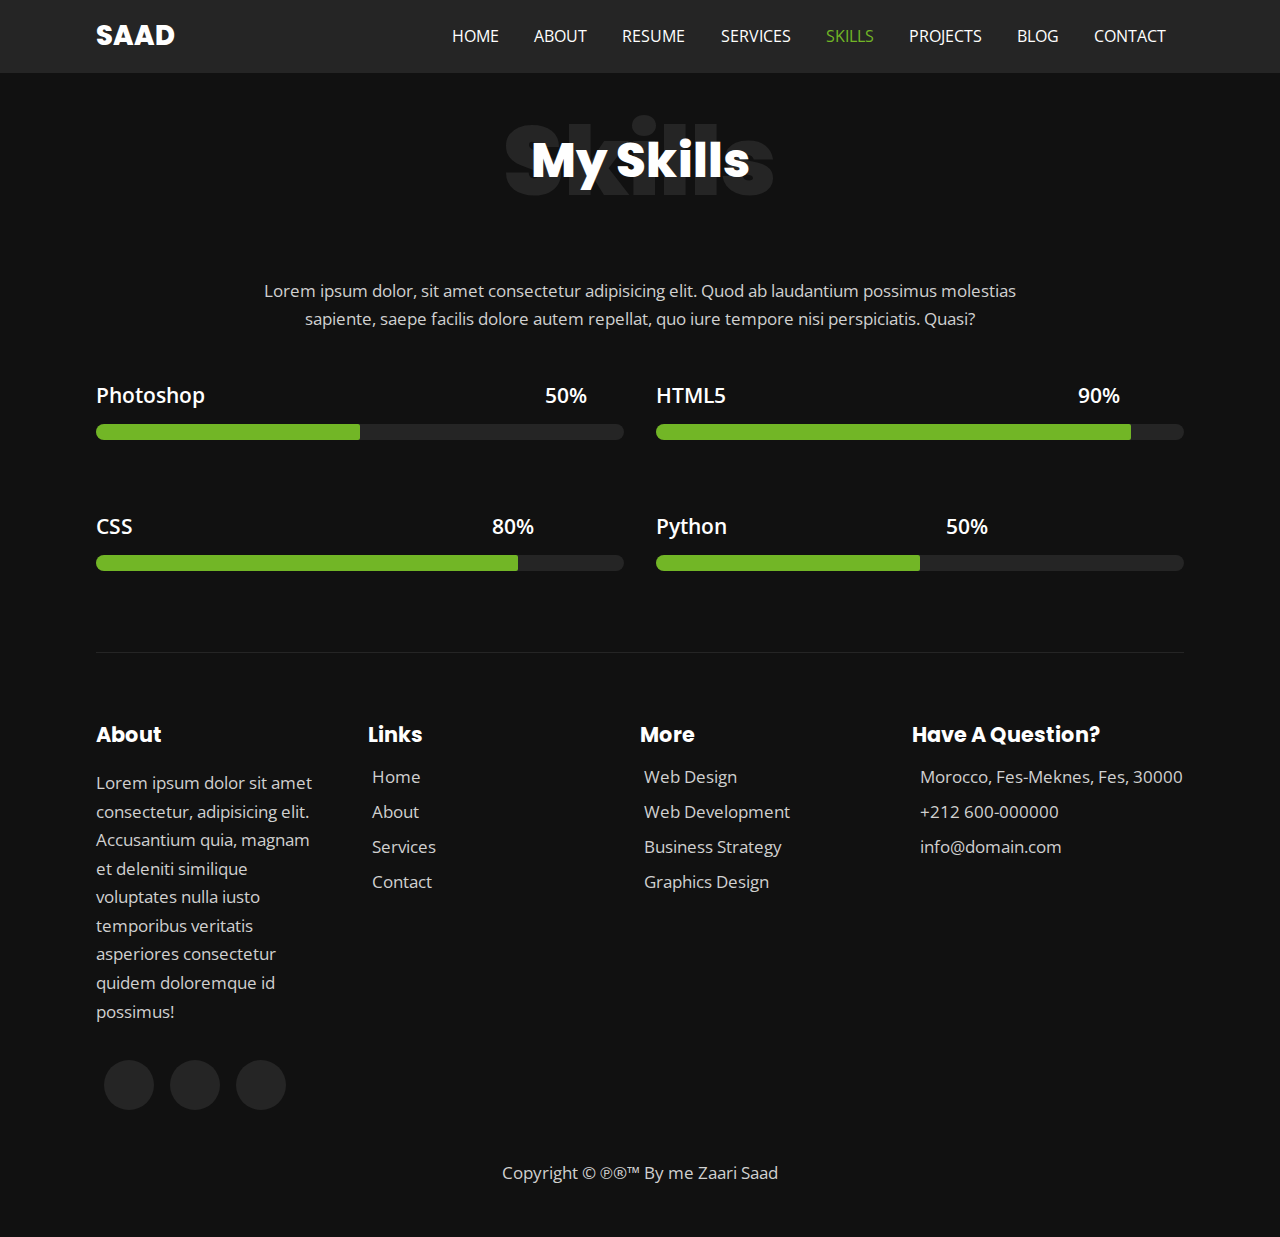
<file: skills.html>
<!DOCTYPE html>
<html>
  <head>
    <meta charset="utf-8">
    <meta http-equiv="X-UA-Compatible" content="IE=edge">
    <title>Skills</title>
    <meta name="description" content="">
    <meta name="viewport" content="width=device-width, initial-scale=1">
    <!-- utility css file -->
    <link rel="stylesheet" href="css/utility.css">
    <!-- style css file -->
    <link rel = "stylesheet" href = "css/style.css">
    <!-- fontawesome cdn -->
    <link rel="stylesheet" href="https://cdnjs.cloudflare.com/ajax/libs/font-awesome/5.15.1/css/all.min.css" integrity="sha512-+4zCK9k+qNFUR5X+cKL9EIR+ZOhtIloNl9GIKS57V1MyNsYpYcUrUeQc9vNfzsWfV28IaLL3i96P9sdNyeRssA==" crossorigin="anonymous" />
    <!-- google fonts -->
    <link href="https://fonts.googleapis.com/css2?family=Open+Sans:wght@300;400;600;700;800&family=Poppins:wght@200;300;400;500;600;700;800;900&display=swap" rel="stylesheet">
  </head>
  <body>
    
    <!-- navbar section -->
    <nav class = "navbar">
      <div class = "container">
        <div class = "brand-and-toggler">
          <a href = "index.html" class = "navbar-brand">Saad</a>
          <button type = "button" class = "navbar-toggler" id = "navbar-toggler">
            <span>
              <i class = "fas fa-bars"></i>
            </span>
          </button>
        </div>

        <div class = "navbar-collapse">
          <ul class = "navbar-nav">
            <li class = "nav-item">
              <a href = "index.html" class = "nav-link">home</a>
            </li>
            <li class = "nav-item">
              <a href = "about.html" class = "nav-link">about</a>
            </li>
            <li class = "nav-item">
              <a href = "resume.html" class = "nav-link">resume</a>
            </li>
            <li class = "nav-item">
              <a href = "services.html" class = "nav-link">services</a>
            </li>
            <li class = "nav-item nav-active">
              <a href = "skills.html" class = "nav-link">skills</a>
            </li>
            <li class = "nav-item">
              <a href = "projects.html" class = "nav-link">projects</a>
            </li>
            <li class = "nav-item">
              <a href = "blog.html" class = "nav-link">blog</a>
            </li>
            <li class = "nav-item">
              <a href = "contact.html" class = "nav-link">contact</a>
            </li>
          </ul>
        </div>
      </div>
    </nav>
    <!-- end of navbar section -->



    <!-- skills page -->
    <section class = "skills container">
      <div class = "title">
        <h2>skills</h2>
        <div>
          <h2>my skills</h2>
        </div>
      </div>

      <p class = "text">Lorem ipsum dolor, sit amet consectetur adipisicing elit. Quod ab laudantium possimus molestias sapiente, saepe facilis dolore autem repellat, quo iure tempore nisi perspiciatis. Quasi?</p>

      <div class = "row">
        <div class = "item">
          <div class = "item-text">
            <span>Photoshop</span>
            <span class = "w-90">50%</span>
          </div>
          <div class = "progress">
            <div class = "progress-bar w-50"></div>
          </div>
        </div>

        <!-- <div class = "item">
          <div class = "item-text">
            <span>jQuery</span>
            <span class = "w-75">75%</span>
          </div>
          <div class = "progress">
            <div class = "progress-bar w-75"></div>
          </div>
        </div> -->

        <div class = "item">
          <div class = "item-text">
            <span>HTML5</span>
            <span class = "w-85">90%</span>
          </div>
          <div class = "progress">
            <div class = "progress-bar w-90"></div>
          </div>
        </div>

        <div class = "item">
          <div class = "item-text">
            <span>CSS</span>
            <span class = "w-80">80%</span>
          </div>
          <div class = "progress">
            <div class = "progress-bar w-80"></div>
          </div>
        </div>

        <div class = "item">
          <div class = "item-text">
            <span>Python</span>
            <span class = "w-60">50%</span>
          </div>
          <div class = "progress">
            <div class = "progress-bar w-50"></div>
          </div>
        </div>


      </div>
    </section>
    <!-- end of skills page -->

    

    <!-- footer -->
    <footer class = "footer container">
      <div class = "row">
        <div class = "col">
          <h3 class = "footer-title">about</h3>
          <p class = "text">Lorem ipsum dolor sit amet consectetur, adipisicing elit. Accusantium quia, magnam et deleniti similique voluptates nulla iusto temporibus veritatis asperiores consectetur quidem doloremque id possimus!</p>
          <div class = "social-links">
            <a href = "#"><i class = "fab fa-twitter"></i></a>
            <a href = "#"><i class = "fab fa-facebook"></i></a>
            <a href = "#"><i class = "fab fa-instagram"></i></a>
          </div>
        </div>

        <div class = "col">
          <h3 class = "footer-title">links</h3>
          <div class = "footer-links">
            <a href = "#" class = "text">
              <i class = "fas fa-long-arrow-alt-right"></i>
              home
            </a>
            <a href = "#" class = "text">
              <i class = "fas fa-long-arrow-alt-right"></i>
              about
            </a>
            <a href = "#" class = "text">
              <i class = "fas fa-long-arrow-alt-right"></i>
              services
            </a>
            <a href = "#" class = "text">
              <i class = "fas fa-long-arrow-alt-right"></i>
              contact
            </a>
          </div>
        </div>

        <div class = "col">
          <h3 class = "footer-title">more</h3>
          <div class = "footer-links">
            <a href = "#" class = "text">
              <i class = "fas fa-long-arrow-alt-right"></i>
              web design
            </a>
            <a href = "#" class = "text">
              <i class = "fas fa-long-arrow-alt-right"></i>
              web development
            </a>
            <a href = "#" class = "text">
              <i class = "fas fa-long-arrow-alt-right"></i>
              business strategy
            </a>
            <a href = "#" class = "text">
              <i class = "fas fa-long-arrow-alt-right"></i>
              graphics design
            </a>
          </div>
        </div>

        <div class = "col">
          <h3 class = "footer-title">have a question?</h3>
          <div>
            <span>
              <i class = "fas fa-map-marker-alt"></i>
            </span>
            <span class = "text">Morocco, Fes-Meknes, Fes, 30000</span>
          </div>

          <div>
            <span>
              <i class = "fas fa-phone"></i>
            </span>
            <span class = "text">+212 600-000000</span>
          </div>

          <div>
            <span>
              <i class = "fas fa-envelope"></i>
            </span>
            <span class = "text">info@domain.com</span>
          </div>
        </div>
      </div>

      <div class = "footer-text">
        <p class = "text">Copyright &copy; ℗®™ By me Zaari Saad</p>
      </div>
    </footer>
    <!-- end of footer -->


  </body>
</html>
</file>
<file: css/utility.css>
/* setup and common stylings */
:root{
    --poppins: 'Poppins', sans-serif;
    --sans: 'Open Sans', sans-serif;
    --green: #72b626;
    --black: #111;
    --nero: #252525;
    --transition: all 0.4s ease;
}
*{
    box-sizing: border-box;
    padding: 0;
    margin: 0;
    font-family: var(--sans);
}
body{
    color: #fff;
    line-height: 1.5;
    background: var(--black);
    overflow-x: hidden;
}
a{
    color: #fff;
    text-decoration: none;
}
img{
    width: 100%;
    display: block;
}
ul li{
    list-style-type: none;
}
h1, h2, h3, h4, h5, h6, p{
    padding: 0.6rem 0;
}

/* button */
.btn{
    border: none;
    margin: 1rem 0;
    border-radius: 35px;
    background: var(--green);
    font-size: 0.9rem;
    text-transform: uppercase;
    padding: 1rem 1.5rem;
    font-weight: 700;
    letter-spacing: 2px;
    display: inline-block;
    cursor: pointer;
    transition: var(--transition);
}
.btn:hover{
    opacity: 0.7;
}

.text{
    font-size: 1.05rem;
    color: #d0d0d0;
    line-height: 1.7;
}

/* title */
.title{
    position: relative;
}
.title > h2{
    font-size: 3rem;
    font-family: var(--poppins);
    text-align: center;
    text-transform: capitalize;
    font-weight: 900;
    color: var(--nero);
}
.title div{
    position: absolute;
    top: 50%;
    left: 50%;
    text-align: center;
    width: 100%;
    transform: translate(-50%, -50%);
}
.title div h2{
    text-transform: capitalize;
    font-size: 2rem;
    font-family: var(--poppins);
    font-weight: 800;
}
.container{
    width: 90vw;
    margin: 0 auto;
}

@media screen and (min-width: 500px){
    .title > h2{
        font-size: 6rem;
    }
    .title div h2{
        font-size: 3rem;
    }
}

@media screen and (min-width: 992px){
    .container{
        width: 88vw;
    }
}
@media screen and (min-width: 1200px){
    .container{
        width: 85vw;
    }
}

/* animation and transition stopper styling */
.resize-animation-stopper *{
    animation: none !important;
    transition: none !important;
}
</file>
<file: css/style.css>
/* #### navbar #### */
.navbar{
    position: fixed;
    z-index: 999;
    top: 0;
    left: 0;
    background: var(--nero);
    width: 100%;
}
.brand-and-toggler{
    display: flex;
    justify-content: space-between;
    padding: 1rem 0;
}
.navbar-brand{
    text-transform: uppercase;
    font-family: var(--poppins);
    font-size: 1.7rem;
    font-weight: 800;
}
.navbar-toggler{
    border: none;
    font-size: 1.7rem;
    background: none;
    color: #fff;
    cursor: pointer;
    outline: none;
    transition: var(--transition);
}
.navbar-toggler:hover{
    opacity: 0.8;
}
.navbar-collapse{
    height: 0;
    overflow: hidden;
    transition: var(--transition);
}
.nav-item{
    text-align: center;
    padding: 0.6rem;
    position: relative;
}
.nav-item::after{
    content: "";
    position: absolute;
    bottom: 4px;
    left: 50%;
    transform: translateX(-50%);
    border-radius: 5px;
    width: 0;
    height: 2px;
    background: var(--green);
    transition: var(--transition);
}
.nav-item:hover::after{
    width: 100px;
}
.nav-link{
    text-transform: uppercase;
    font-size: 1.2rem;
    transition: var(--transition);
}
.nav-link:hover{
    color: var(--green);
}
.nav-active .nav-link{
    color: var(--green);
}

/*** show nav class ***/
.showNav{
    height: 385px;
}

/* #### HOME PAGE #### */
.home{
    padding: 5rem 0 2.5rem 0;
}
.home .row > div{
    height: 60vh;
    display: flex;
    flex-direction: column;
    justify-content: center;
    align-items: center;
    border: 2px solid var(--nero);
    border-radius: 10px;
    margin: 2rem 0;
}
.home .row-left{
    text-align: center;
}
.home .row-left h3{
    color: var(--green);
    font-weight: 400;
    text-transform: uppercase;
}
.home .row-left h1{
    font-size: 2rem;
    font-family: var(--poppins);
    text-transform: capitalize;
    line-height: 1.2;
    font-weight: 900;
}
.home .row-left h1 span{
    color: var(--green);
}
.home .row-left h2{
    text-transform: uppercase;
    font-family: var(--poppins);
    font-size: 1rem;
}
.home-pg-btn{
    display: flex;
    margin: 1rem 0;
}
.home-pg-btn button{
    padding: 0.8rem;
    margin-right: 0.6rem;
    border: 1px solid #f7f7f7;
}
.home-pg-btn button:first-child{
    border-color: var(--green);
}
.home-pg-btn button:last-child{
    background: transparent;
    color: #fff;
}
.home .img-container{
    position: relative;
    width: 240px;
    height: 240px;
    border-radius: 50%;
    overflow: hidden;
}
.home .img-border{
    background: var(--nero);
    width: 245px;
    height: 245px;
    border-radius: 50%;
    display: flex;
    justify-content: center;
    align-items: center;
}

/* #### ABOUT PAGE #### */
.about{
    padding: 5rem 0 2.5rem 0;
}
.about .row-right{
    padding: 3rem 0;
}
.about .row-right p{
    margin: 1rem 0;
}
.about-content{
    margin: 1.5rem 0;
}
.about-content li{
    display: flex;
    margin: 0.6rem 0;
}
.about-content li span{
    flex: 1;
}
.about-content li span:first-child{
    color: #fff;
    font-weight: 600;
}
.about .row-right h3{
    color: var(--green);
    font-size: 1.5rem;
}
.about .row-right h3 span{
    color: #fff;
    font-weight: 400;
}

/* #### RESUME PAGE #### */
.resume{
    padding: 5rem 0 2.5rem 0;
}
.resume > .text{
    width: 70%;
    margin: 1.5rem auto;
    text-align: center;
}
.resume .item{
    padding: 0 2.5rem;
    margin: 2rem;
    border-left: 1px solid var(--nero);
    position: relative;
}
.resume .item > span{
    background: var(--nero);
    border-radius: 15px;
    padding: 0.25rem 0.7rem;
    text-transform: uppercase;
    font-size: 0.8rem;
    font-weight: 600;
}
.resume .item h2{
    text-transform: uppercase;
    font-weight: 600;
    font-size: 1.2rem;
}
.resume .item h2 span{
    font-size: 1rem;
    color: #d0d0d0;
}
.resume .item .text{
    font-size: 1rem;
    padding-bottom: 0;
}
.resume .icon{
    position: absolute;
    top: 0;
    width: 50px;
    height: 50px;
    background: var(--green);
    border-radius: 50%;
    display: flex;
    justify-content: center;
    align-items: center;
    left: -25px;
}

/* #### SERVICES PAGE #### */
.services{
    padding: 5rem 0 2.5rem 0;
}
.services > .text{
    width: 70%;
    margin: 1.5rem auto;
    text-align: center;
}
.services .item{
    text-align: center;
    padding: 1.5rem 0 4rem 0;
    background: var(--nero);
    margin: 1.5rem 0;
    cursor: pointer;
    transition: var(--transition);
}
.services .item span{
    font-size: 5rem;
    color: var(--green);
}
.services .item h2{
    text-transform: uppercase;
    font-size: 1rem;
    font-weight: 600;
    letter-spacing: 3px;
    position: relative;
}
.services .item h2::after{
    content: "";
    position: absolute;
    bottom: 0;
    background: var(--green);
    width: 50px;
    height: 0.5px;
    left: 50%;
    transform: translateX(-50%);
}
.services .item:hover{
    background: var(--green);
}
.services .item:hover span{
    color: #fff;
}
.services .item:hover h2{
    color: var(--black);
}
.services .item:hover h2::after{
    background: var(--black);
}
.services .btn{
    margin: 2.5rem auto 1rem auto;
    display: block;
}


/* #### SKILLS PAGE #### */
.skills{
    padding: 5rem 0 2.5rem 0;
}
.skills > .text{
    width: 70%;
    margin: 1.5rem auto;
    text-align: center;
}
.skills .row{
    margin: 1rem 0;
}
.skills .item{
    padding: 0.5rem 0;
    margin: 0.3rem 0;
}
.skills .item-text{
    display: flex;
    justify-content: flex-start;
    font-weight: 600;
    font-size: 1.3rem;
    position: relative;
}
.skills .item-text span:last-child{
    position: absolute;
}
.skills .item-text .w-90{
    margin-left: 85%;
}
.skills .item-text .w-75{
    margin-left: 70%;
}
.skills .item-text .w-85{
    margin-left: 80%;
}
.skills .item-text .w-80{
    margin-left: 75%;
}
.skills .item-text .w-60{
    margin-left: 55%;
}
.skills .item-text .w-68{
    margin-left: 63%;
}
.progress{
    margin: 0.8rem 0;
    border-radius: 10px;
    height: 16px;
    width: 100%;
    background-color: var(--nero);
    overflow: hidden;
}
.progress-bar{
    background: var(--green);
    height: 100%;
    border-top-right-radius: 2px;
    border-bottom-right-radius: 2px;
}
.progress-bar.w-90{
    width: 90%;
}
.progress-bar.w-75{
    width: 75%;
}
.progress-bar.w-80{
    width: 80%;
}
.progress-bar.w-50{
    width: 50%;
}

/* #### PROJECTS PAGE #### */
.projects{
    padding: 5rem 0 2.5rem 0;
}
.projects > .text{
    width: 70%;
    margin: 1.5rem auto;
    text-align: center;
}
.projects .item{
    margin: 2rem 0;
    height: 320px;
    width: 100%;
    position: relative;
}
.projects .row .item:nth-child(1){
    background: url(../assets/project-img-1.jpg) center/cover no-repeat;
}
.projects .row .item:nth-child(2){
    background: url(../assets/project-img-2.jpg) center/cover no-repeat;
}
.projects .row .item:nth-child(3){
    background: url(../assets/project-img-3.jpg) center/cover no-repeat;
}
.projects .row .item:nth-child(4){
    background: url(../assets/project-img-4.jpg) center/cover no-repeat;
}
.projects .row .item:nth-child(5){
    background: url(../assets/project-img-5.jpg) center/cover no-repeat;
}
.projects .row .item:nth-child(6){
    background: url(../assets/project-img-6.jpg) center/cover no-repeat;
}
.projects .item .item-overlay{
    position: absolute;
    top: 0;
    left: 0;
    width: 100%;
    height: 100%;
    background: var(--green);
    text-align: center;
    display: flex;
    flex-direction: column;
    justify-content: center;
    padding: 1.5rem;
    opacity: 0;
    transition: var(--transition);
}
.projects .item .item-overlay a{
    text-transform: capitalize;
    font-size: 1.25rem;
    font-weight: 400;
    font-family: var(--poppins);
}
.projects .item .item-overlay h3{
    text-transform: uppercase;
    font-size: 1rem;
    letter-spacing: 3px;
}
.projects .item:hover .item-overlay{
    opacity: 0.9;
}

/* #### BLOG PAGE #### */
.blog{
    padding: 5rem 0 2.5rem 0;
}
.blog > .text{
    width: 70%;
    margin: 1.5rem auto;
    text-align: center;
}
.blog .item{
    margin: 1rem 0;
    background: var(--nero);
    border-radius: 5px;;
    overflow: hidden;
}
.blog .item .item-img{
    border-bottom: 8px solid var(--green);
    overflow: hidden;
}
.blog .item .item-img img{
    transition: var(--transition);
}
.blog .item .item-img:hover img{
    transform: scale(1.2);
}
.blog .item .item-content{
    padding: 1.5rem;
}
.blog .item .item-content span{
    color: var(--green);
    text-transform: uppercase;
}
.blog .item .item-content span .fas{
    font-size: 0.85rem;
}
.blog .item .item-content h2{
    font-family: var(--poppins);
    font-weight: 400;
    font-size: 1.4rem;
}
.blog .pagination{
    margin: 3rem 0 0.5rem 0;
    display: flex;
    align-items: center;
    justify-content: center;
}
.blog .page-link{
    background: var(--nero);
    display: block;
    width: 50px;
    height: 50px;
    margin: 0 0.6rem;
    display: flex;
    justify-content: center;
    align-items: center;
    border-radius: 50%;
    font-weight: 700;
    transition: var(--transition);
}

.blog .page-link:nth-child(2){
    background: var(--green);
}
.blog .page-link:hover{
    background: var(--green);
}

/* #### CONTACT PAGE #### */
.contact{
    padding: 5rem 0 2.5rem 0;
}
.contact > .text{
    width: 70%;
    margin: 1.5rem auto;
    text-align: center;
}
.contact .row{
    margin: 1rem 0;
}
.contact .row > div{
    margin: 2.5rem 0;
    padding: 2rem 0;
}
.contact .col-left h2{
    text-transform: uppercase;
}
.contact .contact-info{
    margin: 1rem 0;
    padding: 0.5rem 0;
    display: flex;
    align-items: center;
}
.contact .contact-info > span{
    color: var(--green);
    font-size: 2.6rem;
    margin-right: 1.2rem;
}
.contact .contact-info h3{
    font-size: 1rem;
    font-weight: 400;
}
.contact .contact-info h3 span{
    text-transform: uppercase;
    font-size: 1.05rem;
}
.contact .contact-social-links{
    display: flex;
}
.contact .contact-social-links a{
    display: block;
    width: 50px;
    height: 50px;
    background: var(--nero);
    margin: 0 0.6rem;
    display: flex;
    justify-content: center;
    align-items: center;
    border-radius: 50%;
    transition: var(--transition);
}
.contact .contact-social-links a:first-child{
    margin-left: 0;
}
.contact .contact-social-links a:hover{
    background: var(--green);
}
.contact-form input, .contact-form textarea{
    width: 100%;
    margin: 1rem 0;
    background: var(--nero);
    border: 2px solid transparent;
    font-size: 1rem;
    padding: 0.8rem 1rem;
    border-radius: 25px;
    outline: 0;
    caret-color: #fff;
}
.contact-form input:focus, .contact-form textarea:focus{
    border-color: var(--green);
}
.contact-form input::placeholder,
.contact-form textarea::placeholder{
    text-transform: uppercase;
}




/* #### footer #### */
.footer{
    padding: 2.5rem 0;
    border-top: 1.5px solid #252525;
}
.footer-title{
    text-transform: capitalize;
    font-size: 1.3rem;
    font-family: var(--poppins);
    font-weight: 700;
}
.footer .col{
    text-align: center;
    padding: 1rem 0;
}
.footer .col:first-child .text{
    width: 80%;
    margin: 0 auto;
}
.social-links{
    display: flex;
    justify-content: center;
}
.social-links a{
    background: var(--nero);
    width: 50px;
    height: 50px;
    font-size: 1.5rem;
    display: flex;
    justify-content: center;
    align-items: center;
    border-radius: 50%;
    margin: 1.5rem 0.5rem;
    transition: var(--transition);
}
.social-links a:hover{
    background: var(--green);
}
.footer-links a{
    display: block;
    text-transform: capitalize;
    padding: 0.2rem 0;
    transition: var(--transition);
}
.footer-links a .fas{
    display: none;
}
.footer-links a:hover{
    color: #fff;
}
.footer .col:last-child div{
    padding: 0.2rem 0;
}
.footer .col:last-child .fas{
    padding-right: 0.5rem;
}
.footer-text .text{
    text-align: center;
}






/* #### Media Queries #### */
@media screen and (min-width: 500px){
    /* home page */
    .home .row-left h1{
        font-size: 4rem;
    }
    .home .row-left h2{
        font-size: 1.4rem;
    }
    .home-pg-btn button{
        padding: 1rem 1.5rem;
    }
    .home .img-container{
        width: 320px;
        height: 320px;
    }
    .home .img-border{
        width: 325px;
        height: 325px;
    }
}

@media screen and (min-width: 768px){
    /* footer */
    .footer .row{
        display: grid;
        grid-template-columns: repeat(2, 1fr);
    }
    /* about page */
    .about .row-left{
        width: 400px;
        height: 400px;
        margin: 1rem auto;
        overflow: hidden;
        border-radius: 50%;
        position: relative;
    }
    /* resume page */
    .resume .row{
        display: grid;
        grid-template-columns: repeat(2, 1fr);
    }
    /* services page */
    .services .row{
        display: flex;
        flex-wrap: wrap;
    }
    .services .item{
        flex: 0 0 calc(50% - 2rem);
        margin: 1rem;
    }
    /* skills page */
    .skills .row{
        display: grid;
        grid-template-columns: repeat(2, 1fr);
        grid-gap: 2rem;
    }
    /* projects page */
    .projects .row{
        display: grid;
        grid-template-columns: repeat(3, 1fr);
        grid-gap: 2rem;
    }
    .projects .row .item{
        margin: 0;
    }
    .projects .row .item:nth-child(2){
        grid-column: 2/4;
    }
    .projects .row .item:nth-child(3){
        grid-column: 1/3;
    }
    .projects .row .item:nth-child(6){
        grid-column: 2/4;
    }

    /* blog page */
    .blog .row{
        display: grid;
        grid-template-columns: repeat(2, 1fr);
        grid-gap: 2rem;
    }
    /* contact page */
    .contact-form .form-group{
        display: grid;
        grid-template-columns: repeat(3, 1fr);
        grid-gap: 1rem;
    }
    .contact .row > div{
        margin: 0;
    }
}

@media screen and (min-width: 992px){
    /* navbar section */
    .navbar-toggler{
        display: none;
    }
    .navbar .container{
        display: flex;
        flex-wrap: wrap;
        justify-content: space-between;
        align-items: center;
    }
    .navbar-nav{
        display: flex;
        justify-content: flex-end;
    }
    .navbar-collapse{
        height: 100%;
        flex: 1 0 auto;
    }
    .brand-and-toggler{
        flex: 0 0 100px;
    }
    .nav-item{
        margin: 0 0.5rem;
    }
    .nav-link{
        font-size: 1rem;
    }

    /* home page */
    .home .row{
        display: grid;
        grid-template-columns: repeat(2, 1fr);
        grid-gap: 2rem;
    }
    .home .row > div{
        height: calc(100vh - 73px);
        border: none;
        margin: 0;
        align-items: flex-start;
    }
    .home .row-left{
        text-align: left;
    }
    .home .img-container{
        width: 100%;
        height: 100%;
        border-radius: unset;
    }
    .home .img-border{
        height: 90%;
        width: 100%;
        transition: var(--transition);
        border-radius: unset;
        background: transparent;
    }
    .home .img-border:hover{
        transform: translateY(-14px);
    }

    /* about page */
    .about .row{
        display: grid;
        grid-template-columns: repeat(2, 1fr);
        align-items: center;
        grid-gap: 2rem;
    }
    /* services page */
    .services .item{
        flex: 0 0 calc(33.33% - 2rem);
    }
    /* contact page */
    .contact .row{
        display: grid;
        grid-template-columns: repeat(2, 1fr);
        grid-gap: 2rem;
    }
}

@media screen and (min-width: 1200px){
    /* footer */
    .footer .row{
        grid-template-columns: repeat(4, 1fr);
    }
    .footer .row .col{
        text-align: left;
    }
    .footer .col:first-child .text{
        margin: 0;
    }
    .social-links{
        justify-content: flex-start;
    }
    .footer-links a .fas{
        display: inline-block;
    }

    /* blog page */
    .blog .row{
        grid-template-columns: repeat(3, 1fr);
    }
}
</file>
